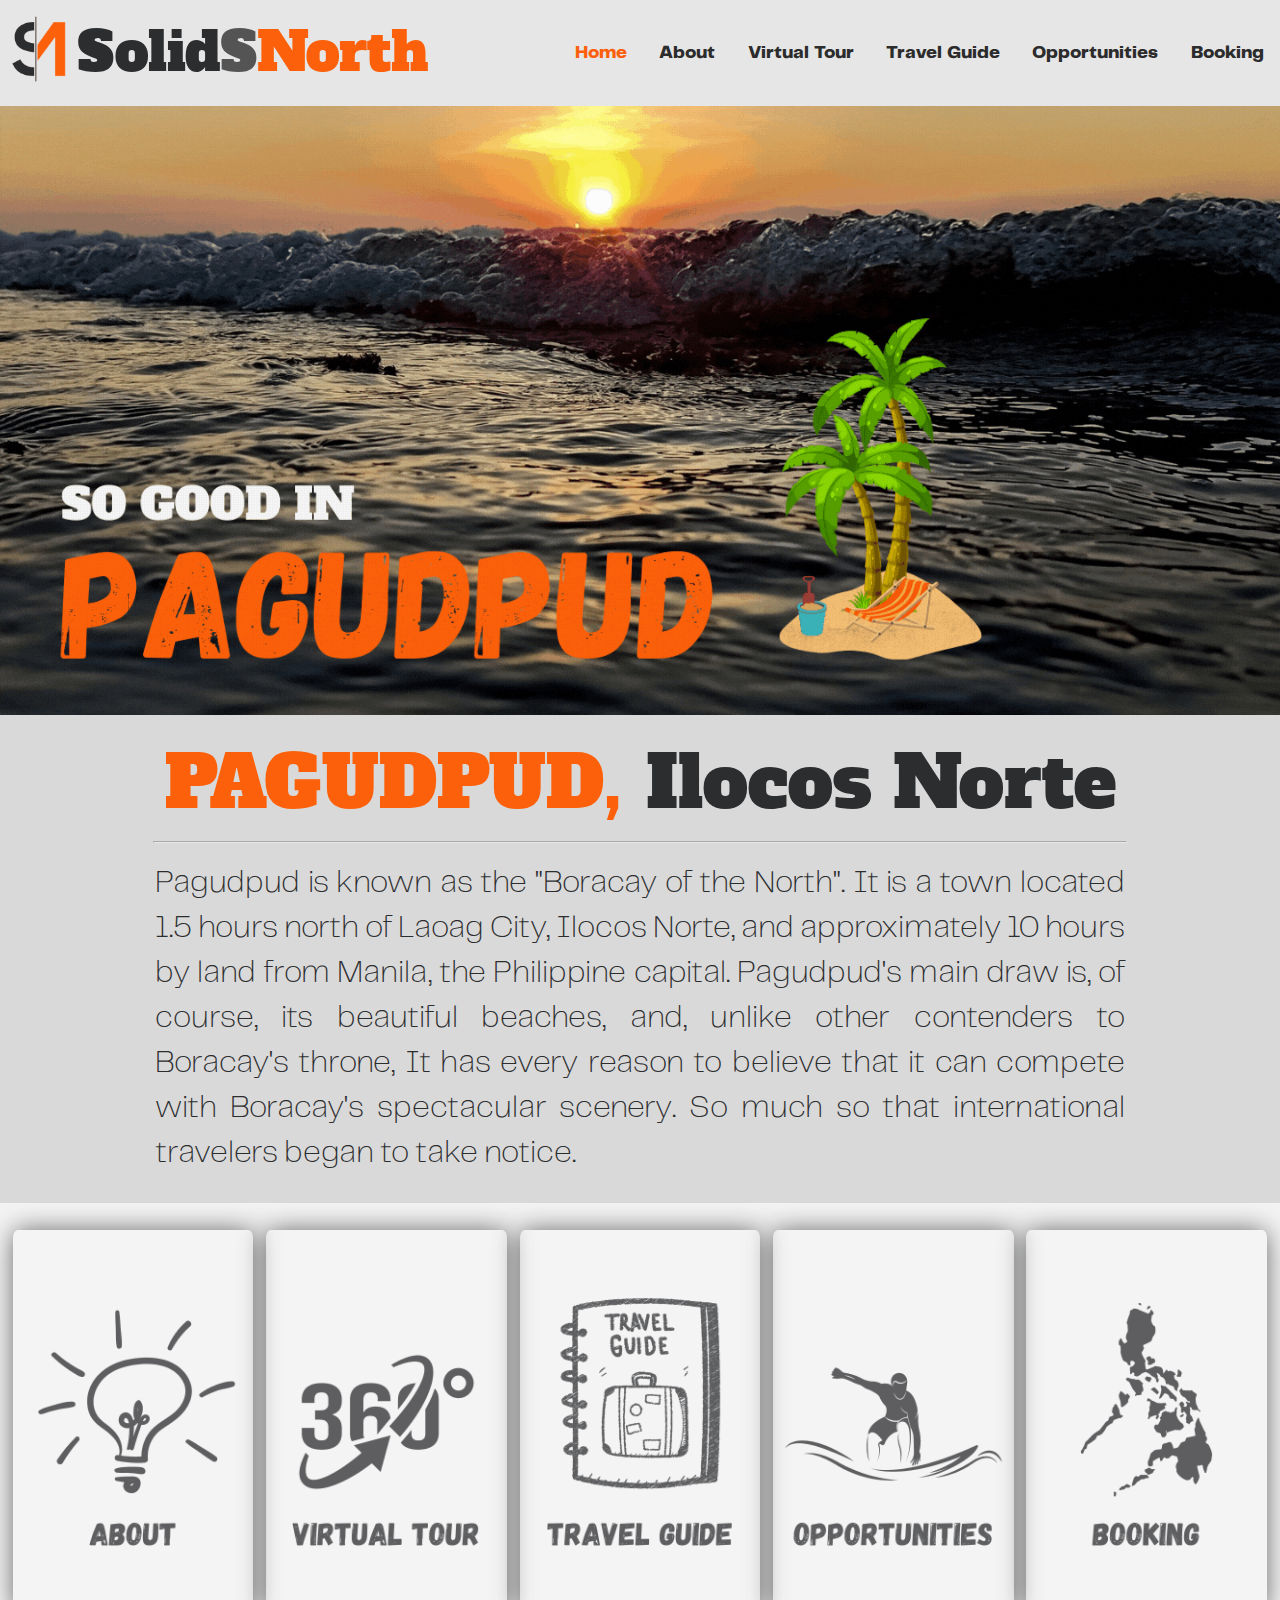
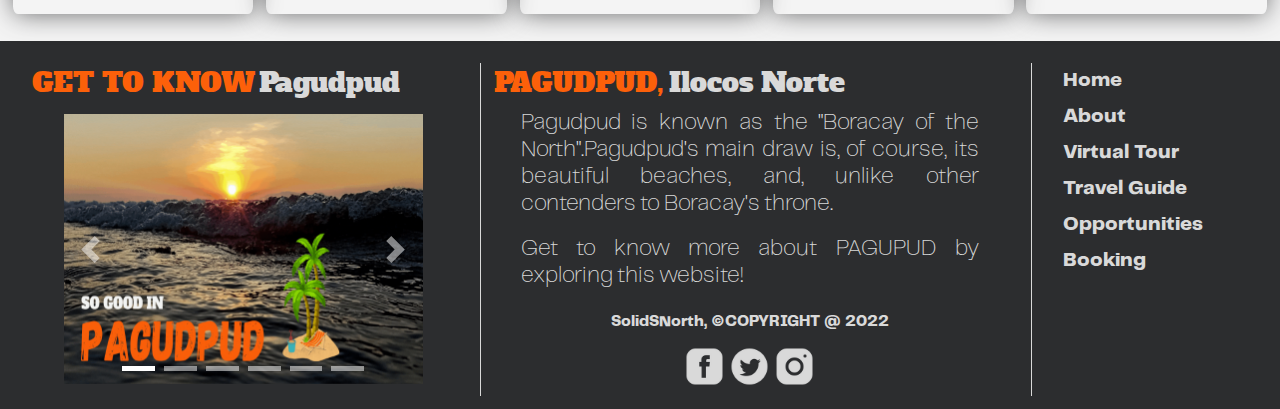
<file: index.html>
<!DOCTYPE html>
<html>
    <head>
        <title>SolidSNorth</title>
        <link rel="icon" href="./icon/SN.png">
        <link rel="stylesheet" href="./css/header.css">
        <link rel="stylesheet" href="./css/home.css"> 
        <link rel="stylesheet" href="./css/footer.css">
        <link rel="stylesheet" href="./css/bootstrap-slider.css">
        <script src="https://code.jquery.com/jquery-3.3.1.slim.min.js" integrity="sha384-q8i/X+965DzO0rT7abK41JStQIAqVgRVzpbzo5smXKp4YfRvH+8abtTE1Pi6jizo" crossorigin="anonymous"></script>
        <script src="https://cdn.jsdelivr.net/npm/popper.js@1.14.7/dist/umd/popper.min.js" integrity="sha384-UO2eT0CpHqdSJQ6hJty5KVphtPhzWj9WO1clHTMGa3JDZwrnQq4sF86dIHNDz0W1" crossorigin="anonymous"></script>
        <script src="https://cdn.jsdelivr.net/npm/bootstrap@4.3.1/dist/js/bootstrap.min.js" integrity="sha384-JjSmVgyd0p3pXB1rRibZUAYoIIy6OrQ6VrjIEaFf/nJGzIxFDsf4x0xIM+B07jRM" crossorigin="anonymous"></script>
        <link rel="stylesheet" href="https://cdnjs.cloudflare.com/ajax/libs/font-awesome/4.7.0/css/font-awesome.min.css">
        <meta name="viewport" content="width=device-width, initial-scale=1">
    </head>

    <body>
        <div class="topnav" id="myTopnav">
            <a href="./index.html" class="title">
                <img src="./icon/SN.png">
                <p1>
                    Solid
                </p1>

                <p2>
                    S
                </p2>

                <p3>
                    North
                </p3>
            </a>

            <div class="navbtns-container">
                <span></span>

                <a href="./index.html" class="navbtns" id="first" style="color:#FC600A;">
                    Home
                </a>

                <a href="./subpages/about.html" class="navbtns" id="second">
                    About
                </a>

                <a href="./subpages/v-tour.html" class="navbtns" id="third">
                    Virtual Tour
                </a>

                <a href="./subpages/travel-guide.html"" class="navbtns" id="fourth">
                    Travel Guide
                </a>
                
                <a href="./subpages/opportunities.html"" class="navbtns" id="fifth">
                    Opportunities
                </a>
                
                <a href="./subpages/book.html" class="navbtns" id="sixth">
                    Booking
                </a>

                <a href="javascript:void(0);" class="icon" onclick="burgerMenu()">
                    <i class="fa fa-bars"></i>
                </a>
            </div>
        </div>

        <div class="main" id="mainImg">
            <img src="./gif/Home.gif">
        </div>

        <script>
            function burgerMenu() {
            var x = document.getElementById("myTopnav");
                if (x.className === "topnav") {
                    x.className += " responsive";
                } else {
                    x.className = "topnav";
                }

                var x = document.getElementById("mainImg");
                if (x.className === "main") {
                    x.className += " responsive";
                } else {
                    x.className = "main";
                }
            }
        </script>

        <div class="one">
            <div class="content">
                <p class="place">
                    <p1>
                        PAGUDPUD,
                    </p1>
        
                    <p2>
                        Ilocos Norte
                    </p2>
                </p>

                <hr class="contentRuler">

                <p class="info-box">
                    Pagudpud is known as the "Boracay of the North". It is a town located 1.5 hours north of Laoag 
                    City, Ilocos Norte, and approximately 10 hours by land from Manila, the Philippine capital. 
                    Pagudpud's main draw is, of course, its beautiful beaches, and, unlike other contenders to 
                    Boracay's throne, It has every reason to believe that it can compete with Boracay's spectacular 
                    scenery. So much so that international travelers began to take notice.
                </p>
            </div>
        </div>

        <div class="two">
            <a href="./subpages/about.html">
                <div class="con-one">
                </div>
            </a>

            <a href="./subpages/v-tour.html">
                <div class="con-two">
                </div>
            </a>

            <a href="./subpages/travel-guide.html">
                <div class="con-three">
                </div>
            </a>

            <a href="./subpages/opportunities.html">
                <div class="con-four">
                </div>
            </a>

            <a href="./subpages/book.html">
                <div class="con-five">
                </div>
            </a>
        </div>

        <div class="footer">
            <div class="footSlider">
                <div class="footSliderTitle">
                    <p1>
                        GET TO KNOW
                    </p1>
        
                    <p2>
                        Pagudpud
                    </p2>
                </div>
                
                <div class="footContainer">
                    <div id="carouselExampleIndicators" class="carousel slide" data-ride="carousel">
                        <div id="carouselExampleIndicators" class="carousel slide" data-ride="carousel">
                            <ol class="carousel-indicators">
                                <li data-target="#carouselExampleIndicators" data-slide-to="0" class="active"></li>
                                <li data-target="#carouselExampleIndicators" data-slide-to="1"></li>
                                <li data-target="#carouselExampleIndicators" data-slide-to="2"></li>
                                <li data-target="#carouselExampleIndicators" data-slide-to="3"></li>
                                <li data-target="#carouselExampleIndicators" data-slide-to="4"></li>
                                <li data-target="#carouselExampleIndicators" data-slide-to="5"></li>
                            </ol>
    
                            <div class="carousel-inner">
                                <div class="carousel-item active">
                                    <a href="./index.html">
                                        <img class="d-block w-100" src="./gif/Home.gif" alt="First slide">
                                    </a>
                                </div>
        
                                <div class="carousel-item">
                                    <a href="./subpages/about.html">
                                        <img class="d-block w-100" src="./gif/Info.gif" alt="Second slide">
                                    </a>
                                </div>
        
                                <div class="carousel-item">
                                    <a href="./subpages/v-tour.html">
                                        <img class="d-block w-100" src="./gif/V-Tour.gif" alt="Third slide">
                                    </a>
                                </div>
        
                                <div class="carousel-item">
                                    <a href="./subpages/travel-guide.html">
                                        <img class="d-block w-100" src="./gif/Travel Guide.gif" alt="Fourth slide">
                                    </a>
                                </div>
        
                                <div class="carousel-item">
                                    <a href="./subpages/opportunities.html">
                                        <img class="d-block w-100" src="./gif/Opportunities.gif" alt="Fifth slide">
                                    </a>
                                </div>
        
                                <div class="carousel-item">
                                    <a href="./subpages/book.html">
                                        <img class="d-block w-100" src="./gif/Booking.gif" alt="Sixth slide">
                                    </a>
                                </div>
                            </div>
    
                            <a class="carousel-control-prev" href="#carouselExampleIndicators" role="button" data-slide="prev">
                                <span class="carousel-control-prev-icon" aria-hidden="true"></span>
    
                                <span class="sr-only">Previous</span>
                            </a>
    
                            <a class="carousel-control-next" href="#carouselExampleIndicators" role="button" data-slide="next">
                                <span class="carousel-control-next-icon" aria-hidden="true"></span>
                                
                                <span class="sr-only">Next</span>
                            </a>
    
                            <script>
                                $('.carousel').carousel({
                                    interval: 3500
                                })
                            </script>
                        </div>
                    </div>
                </div>
            </div>

            <hr class="footerRuler">

            <div class="footInfo">
                <div class="footInfoTitle">
                    <p1>
                        PAGUDPUD,
                    </p1>
        
                    <p2>
                        Ilocos Norte
                    </p2>
                </div>

                <div class="footContent">
                    <p>
                        Pagudpud is known as the "Boracay of the North".Pagudpud's main draw is, of course, 
                        its beautiful beaches, and, unlike other contenders to Boracay's throne.
                    </p>

                    <p>
                        Get to know more about PAGUPUD by exploring this website!
                    </p>

                    <div class="copyright">
                        <p>
                            SolidSNorth,  ©COPYRIGHT @ 2022
                        </p>
                    </div>

                    <div class="footerIcons">
                        <img src="./icon/6.png">
                        <img src="./icon/7.png">
                        <img src="./icon/8.png">
                    </div>
                </div>
            </div>

            <hr class="footerRuler">

            <div class="footNav">
                <a href="./index.html">
                    Home
                </a>

                <a href="./subpages/about.html"">
                    About
                </a>

                <a href="./subpages/v-tour.html"">
                    Virtual Tour
                </a>

                <a href="./subpages/travel-guide.html"">
                    Travel Guide
                </a>

                <a href="./subpages/opportunities.html"">
                    Opportunities
                </a>

                <a href="./subpages/book.html">
                    Booking
                </a>
            </div>
        </div>
    </body>
</html>
</file>
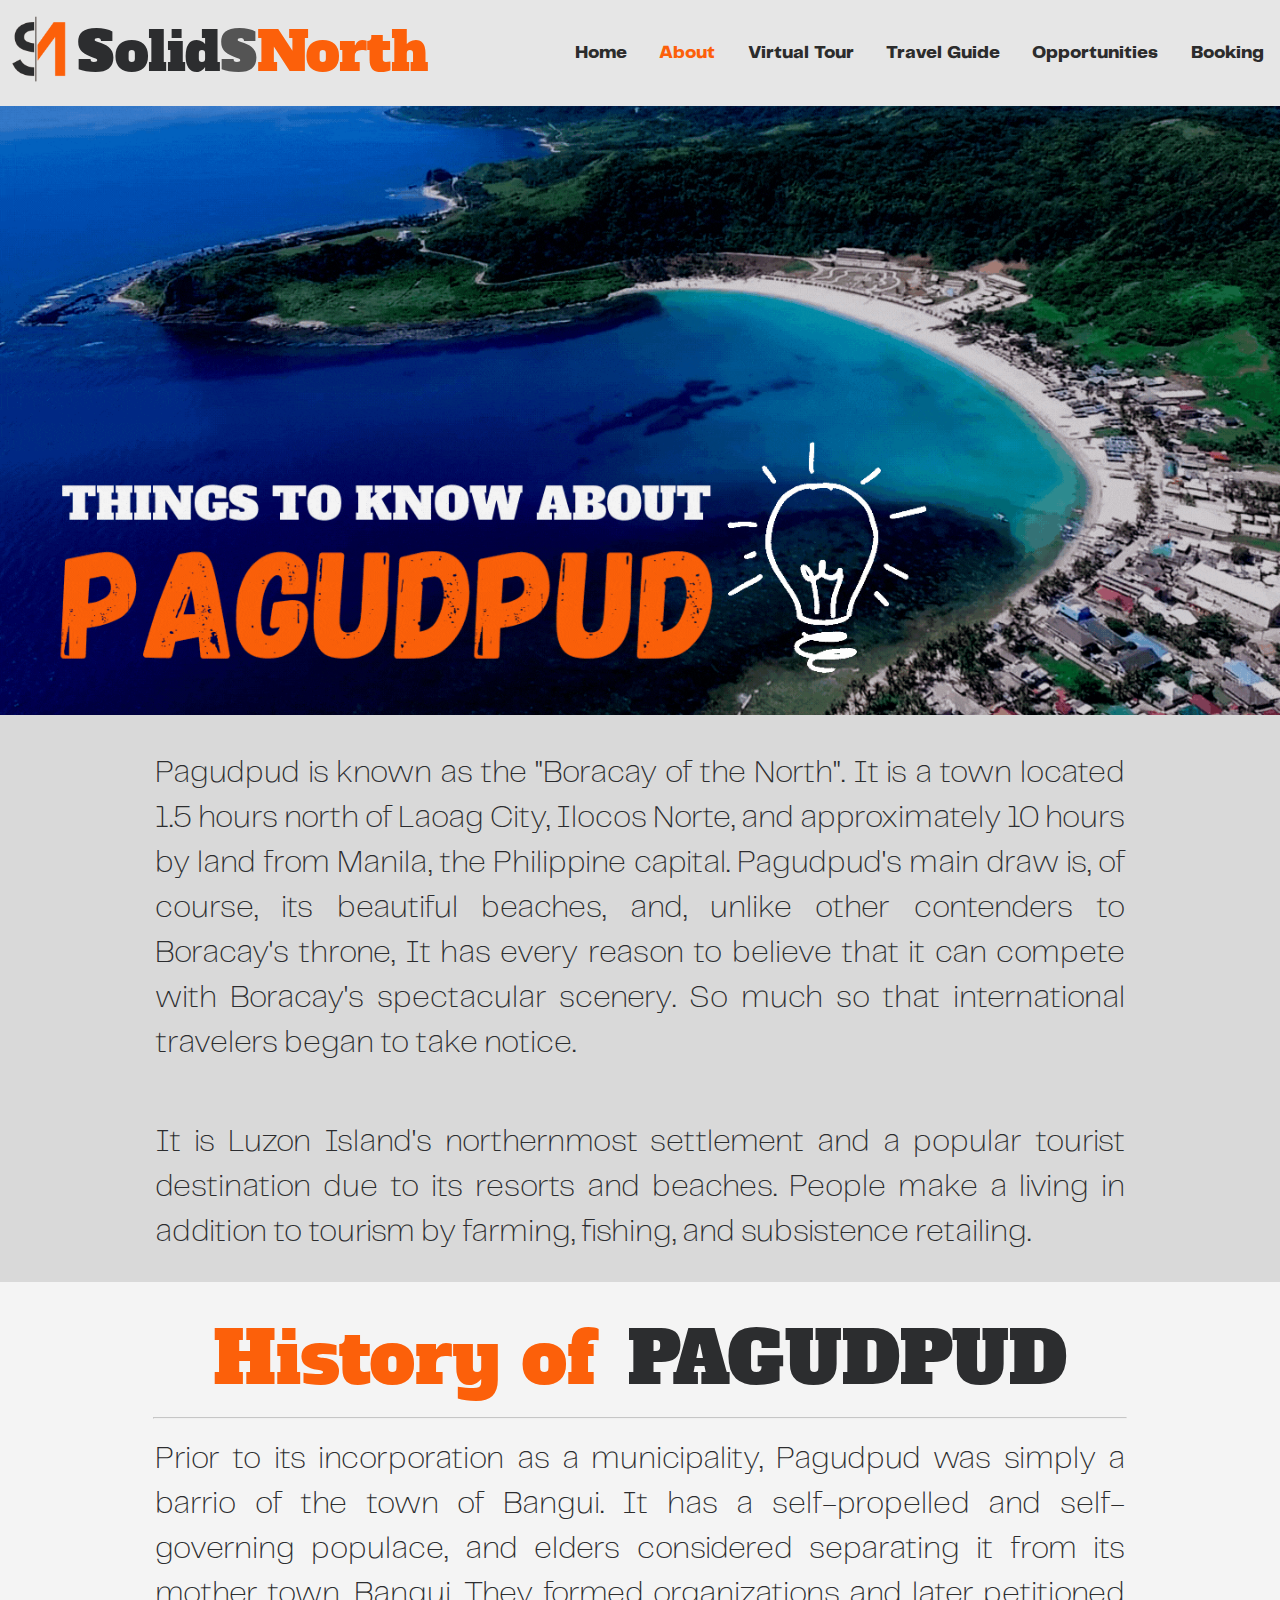
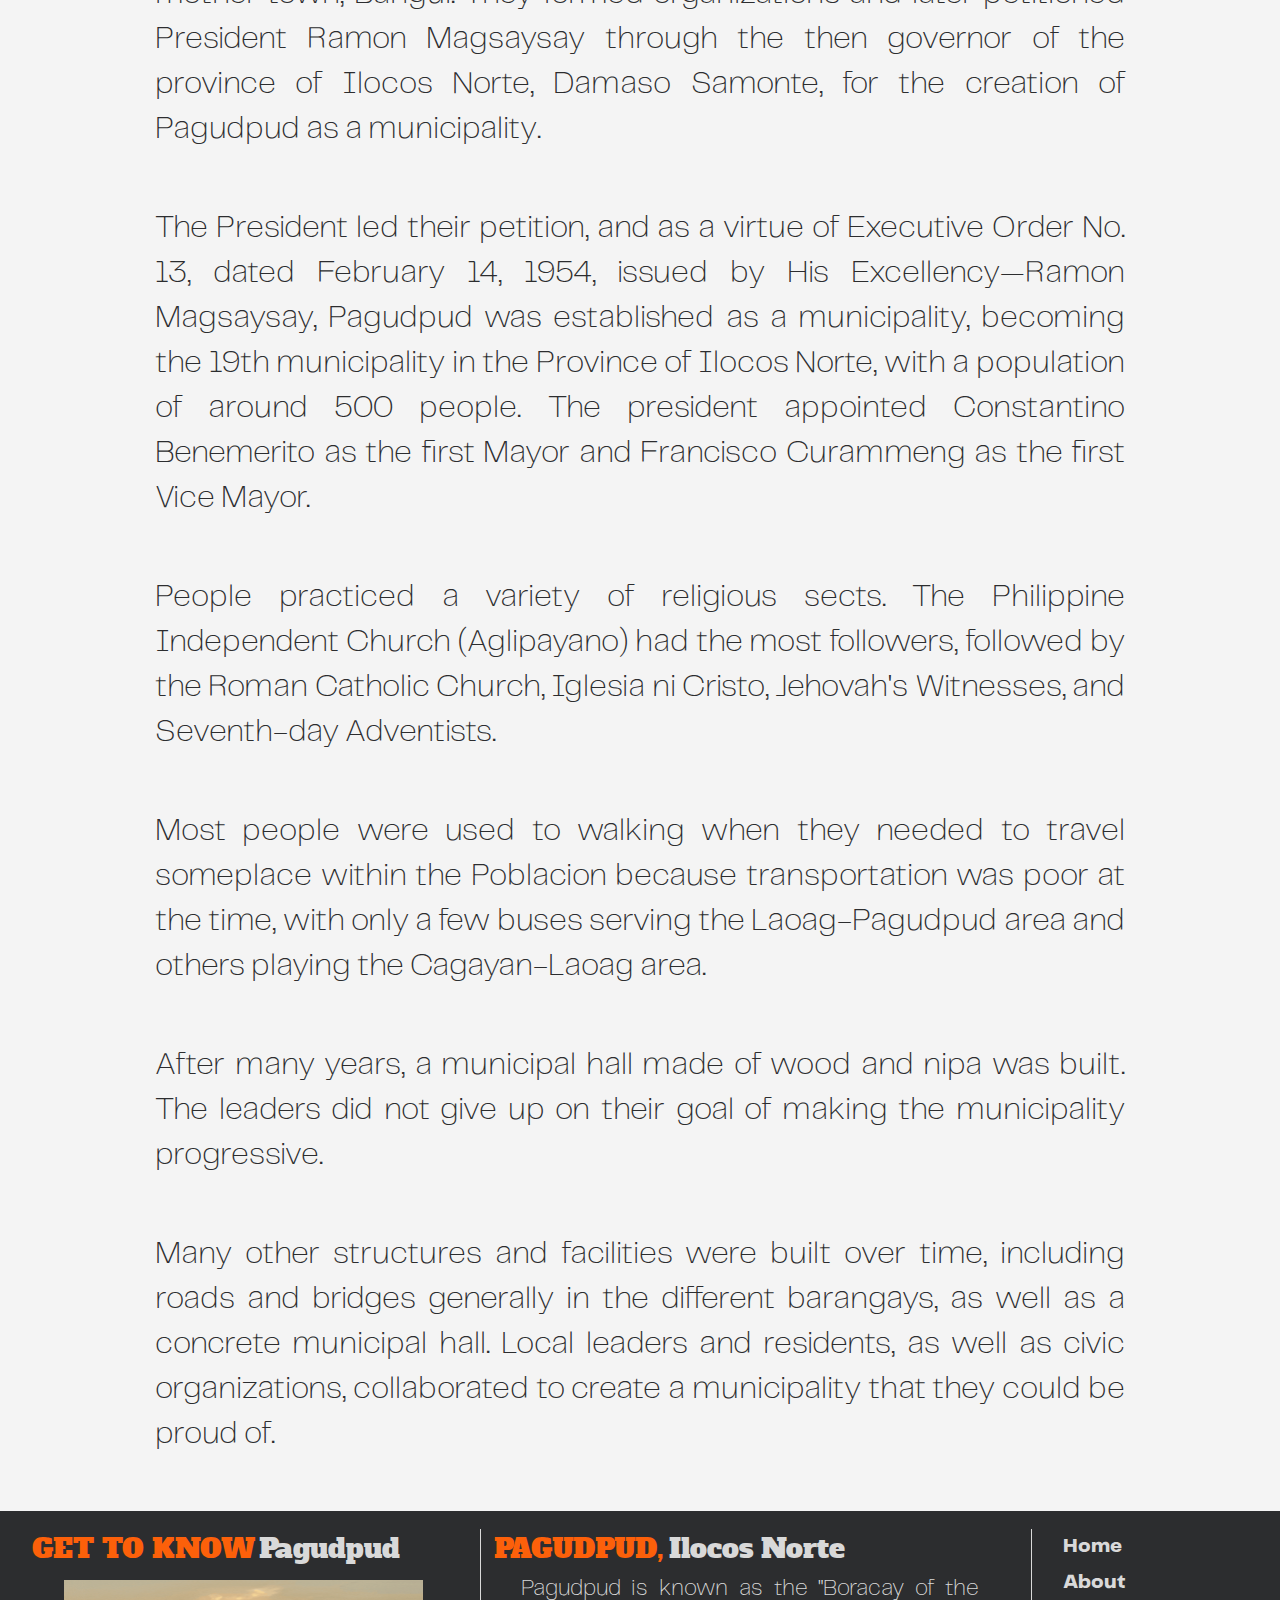
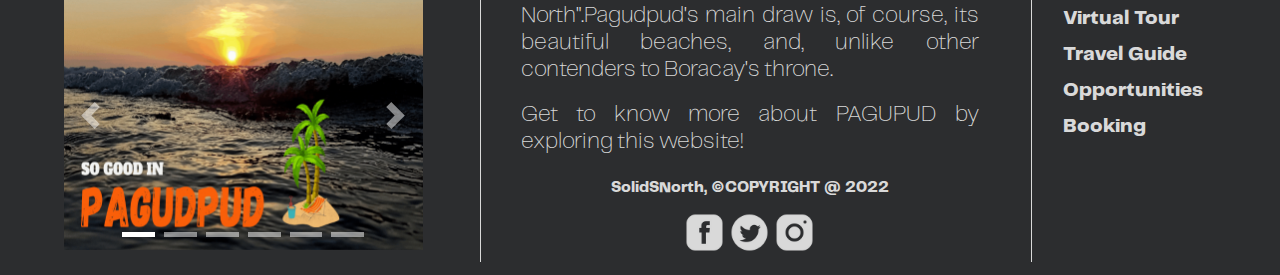
<file: subpages/about.html>
<!DOCTYPE html>
<html>
    <head>
        <title>SolidSNorth</title>
        <link rel="icon" href="../icon/SN.png">
        <link rel="stylesheet" href="../css/header.css">
        <link rel="stylesheet" href="../css/about.css"> 
        <link rel="stylesheet" href="../css/footer.css">
        <link rel="stylesheet" href="../css/bootstrap-slider.css">
        <script src="https://code.jquery.com/jquery-3.3.1.slim.min.js" integrity="sha384-q8i/X+965DzO0rT7abK41JStQIAqVgRVzpbzo5smXKp4YfRvH+8abtTE1Pi6jizo" crossorigin="anonymous"></script>
        <script src="https://cdn.jsdelivr.net/npm/popper.js@1.14.7/dist/umd/popper.min.js" integrity="sha384-UO2eT0CpHqdSJQ6hJty5KVphtPhzWj9WO1clHTMGa3JDZwrnQq4sF86dIHNDz0W1" crossorigin="anonymous"></script>
        <script src="https://cdn.jsdelivr.net/npm/bootstrap@4.3.1/dist/js/bootstrap.min.js" integrity="sha384-JjSmVgyd0p3pXB1rRibZUAYoIIy6OrQ6VrjIEaFf/nJGzIxFDsf4x0xIM+B07jRM" crossorigin="anonymous"></script>
        <link rel="stylesheet" href="https://cdnjs.cloudflare.com/ajax/libs/font-awesome/4.7.0/css/font-awesome.min.css">
        <meta name="viewport" content="width=device-width, initial-scale=1">
    </head>

    <body>
        <div class="topnav" id="myTopnav">
            <a href="../index.html" class="title">
                <img src="../icon/SN.png">
                <p1>
                    Solid
                </p1>

                <p2>
                    S
                </p2>

                <p3>
                    North
                </p3>
            </a>

            <div class="navbtns-container">
                <span></span>

                <a href="../index.html" class="navbtns" id="first">
                    Home
                </a>

                <a href="./about.html" class="navbtns" id="second" style="color:#FC600A;">
                    About
                </a>

                <a href="./v-tour.html" class="navbtns" id="third">
                    Virtual Tour
                </a>

                <a href="./travel-guide.html"" class="navbtns" id="fourth">
                    Travel Guide
                </a>
                
                <a href="./opportunities.html"" class="navbtns" id="fifth">
                    Opportunities
                </a>
                
                <a href="./book.html" class="navbtns" id="sixth">
                    Booking
                </a>

                <a href="javascript:void(0);" class="icon" onclick="burgerMenu()">
                    <i class="fa fa-bars"></i>
                </a>
            </div>
        </div>

        <div class="main" id="mainImg">
            <img src="../gif/Info.gif">
        </div>

        <script>
            function burgerMenu() {
            var x = document.getElementById("myTopnav");
                if (x.className === "topnav") {
                    x.className += " responsive";
                } else {
                    x.className = "topnav";
                }

                var x = document.getElementById("mainImg");
                if (x.className === "main") {
                    x.className += " responsive";
                } else {
                    x.className = "main";
                }
            }
        </script>

        <div class="one">
            <div class="content">
                <p class="info-box">
                    Pagudpud is known as the "Boracay of the North". It is a town located 1.5 hours north of Laoag 
                    City, Ilocos Norte, and approximately 10 hours by land from Manila, the Philippine capital. 
                    Pagudpud's main draw is, of course, its beautiful beaches, and, unlike other contenders to 
                    Boracay's throne, It has every reason to believe that it can compete with Boracay's spectacular 
                    scenery. So much so that international travelers began to take notice.
                </p>

                <br>

                <p class="info-box">
                    It is Luzon Island's northernmost settlement and a popular tourist destination due to its resorts and beaches. 
                    People make a living in addition to tourism by farming, fishing, and subsistence retailing.
                </p>
            </div>
        </div>

        <div class="two">
            <div class="content">
                <p class="place">
                    <p1>
                        History of
                    </p1>
        
                    <p2>
                        PAGUDPUD
                    </p2>
                </p>

                <hr class="contentRuler">

                <p class="info-box">
                    Prior to its incorporation as a municipality, Pagudpud was simply a barrio of the town of 
                    Bangui. It has a self-propelled and self-governing populace, and elders considered separating 
                    it from its mother town, Bangui. They formed organizations and later petitioned President Ramon
                    Magsaysay through the then governor of the province of Ilocos Norte, Damaso Samonte, for the 
                    creation of Pagudpud as a municipality.
                </p>

                <br>

                <p class="info-box">
                    The President led their petition, and as a virtue of Executive Order No. 13, dated February
                    14, 1954, issued by His Excellency—Ramon Magsaysay, Pagudpud was established as a municipality, 
                    becoming the 19th municipality in the Province of Ilocos Norte, with a population of around 500 people. 
                    The president appointed Constantino Benemerito as the first Mayor and Francisco Curammeng as the first 
                    Vice Mayor.
                </p>

                <br>

                <p class="info-box">
                    People practiced a variety of religious sects. The Philippine Independent Church (Aglipayano) 
                    had the most followers, followed by the Roman Catholic Church, Iglesia ni Cristo, Jehovah's Witnesses,
                    and Seventh-day Adventists.
                </p>

                <br>

                <p class="info-box">
                    Most people were used to walking when they needed to travel someplace within the Poblacion because 
                    transportation was poor at the time, with only a few buses serving the Laoag-Pagudpud area and others
                    playing the Cagayan-Laoag area.
                </p>

                <br>

                <p class="info-box">
                    After many years, a municipal hall made of wood and nipa was built. The leaders did not give up on 
                    their goal of making the municipality progressive.
                </p>

                <br>

                <p class="info-box">
                    Many other structures and facilities were built over time, including roads and bridges generally  in the 
                    different barangays, as well as a concrete municipal hall. Local leaders and residents, as well as civic 
                    organizations, collaborated to create a municipality that they could be proud of.
                </p>

                <br>
            </div>
        </div>


        <div class="footer">
            <div class="footSlider">
                <div class="footSliderTitle">
                    <p1>
                        GET TO KNOW
                    </p1>
        
                    <p2>
                        Pagudpud
                    </p2>
                </div>

                <div class="footContainer">
                    <div id="carouselExampleIndicators" class="carousel slide" data-ride="carousel">
                        <div id="carouselExampleIndicators" class="carousel slide" data-ride="carousel">
                            <ol class="carousel-indicators">
                                <li data-target="#carouselExampleIndicators" data-slide-to="0" class="active"></li>
                                <li data-target="#carouselExampleIndicators" data-slide-to="1"></li>
                                <li data-target="#carouselExampleIndicators" data-slide-to="2"></li>
                                <li data-target="#carouselExampleIndicators" data-slide-to="3"></li>
                                <li data-target="#carouselExampleIndicators" data-slide-to="4"></li>
                                <li data-target="#carouselExampleIndicators" data-slide-to="5"></li>
                            </ol>
    
                            <div class="carousel-inner">
                                <div class="carousel-item active">
                                    <a href="../index.html">
                                        <img class="d-block w-100" src="../gif/Home.gif" alt="First slide">
                                    </a>
                                </div>
        
                                <div class="carousel-item">
                                    <a href="./about.html">
                                        <img class="d-block w-100" src="../gif/Info.gif" alt="Second slide">
                                    </a>
                                </div>
        
                                <div class="carousel-item">
                                    <a href="./v-tour.html">
                                        <img class="d-block w-100" src="../gif/V-Tour.gif" alt="Third slide">
                                    </a>
                                </div>
        
                                <div class="carousel-item">
                                    <a href="./travel-guide.html">
                                        <img class="d-block w-100" src="../gif/Travel Guide.gif" alt="Fourth slide">
                                    </a>
                                </div>
        
                                <div class="carousel-item">
                                    <a href="./opportunities.html">
                                        <img class="d-block w-100" src="../gif/Opportunities.gif" alt="Fifth slide">
                                    </a>
                                </div>
        
                                <div class="carousel-item">
                                    <a href="./book.html">
                                        <img class="d-block w-100" src="../gif/Booking.gif" alt="Sixth slide">
                                    </a>
                                </div>
                            </div>
    
                            <a class="carousel-control-prev" href="#carouselExampleIndicators" role="button" data-slide="prev">
                                <span class="carousel-control-prev-icon" aria-hidden="true"></span>
                                <span class="sr-only">Previous</span>
                            </a>
    
                            <a class="carousel-control-next" href="#carouselExampleIndicators" role="button" data-slide="next">
                                <span class="carousel-control-next-icon" aria-hidden="true"></span>
                                <span class="sr-only">Next</span>
                            </a>
    
                            <script>
                                $('.carousel').carousel({
                                    interval: 3500
                                })
                            </script>
                        </div>
                    </div>
                </div>
            </div>

            <hr class="footerRuler">

            <div class="footInfo">
                <div class="footInfoTitle">
                    <p1>
                        PAGUDPUD,
                    </p1>
        
                    <p2>
                        Ilocos Norte
                    </p2>
                </div>

                <div class="footContent">
                    <p>
                        Pagudpud is known as the "Boracay of the North".Pagudpud's main draw is, of course, 
                        its beautiful beaches, and, unlike other contenders to Boracay's throne.
                    </p>

                    <p>
                        Get to know more about PAGUPUD by exploring this website!
                    </p>

                    <div class="copyright">
                        <p>
                            SolidSNorth,  ©COPYRIGHT @ 2022
                        </p>
                    </div>

                    <div class="footerIcons">
                        <img src="../icon/6.png">
                        <img src="../icon/7.png">
                        <img src="../icon/8.png">
                    </div>
                </div>
            </div>

            <hr class="footerRuler">

            <div class="footNav">
                <a href="../index.html">
                    Home
                </a>

                <a href="./about.html"">
                    About
                </a>

                <a href="./v-tour.html"">
                    Virtual Tour
                </a>

                <a href="./travel-guide.html"">
                    Travel Guide
                </a>

                <a href="./opportunities.html"">
                    Opportunities
                </a>

                <a href="./book.html">
                    Booking
                </a>
            </div>
        </div>
    </body>
</html>
</file>
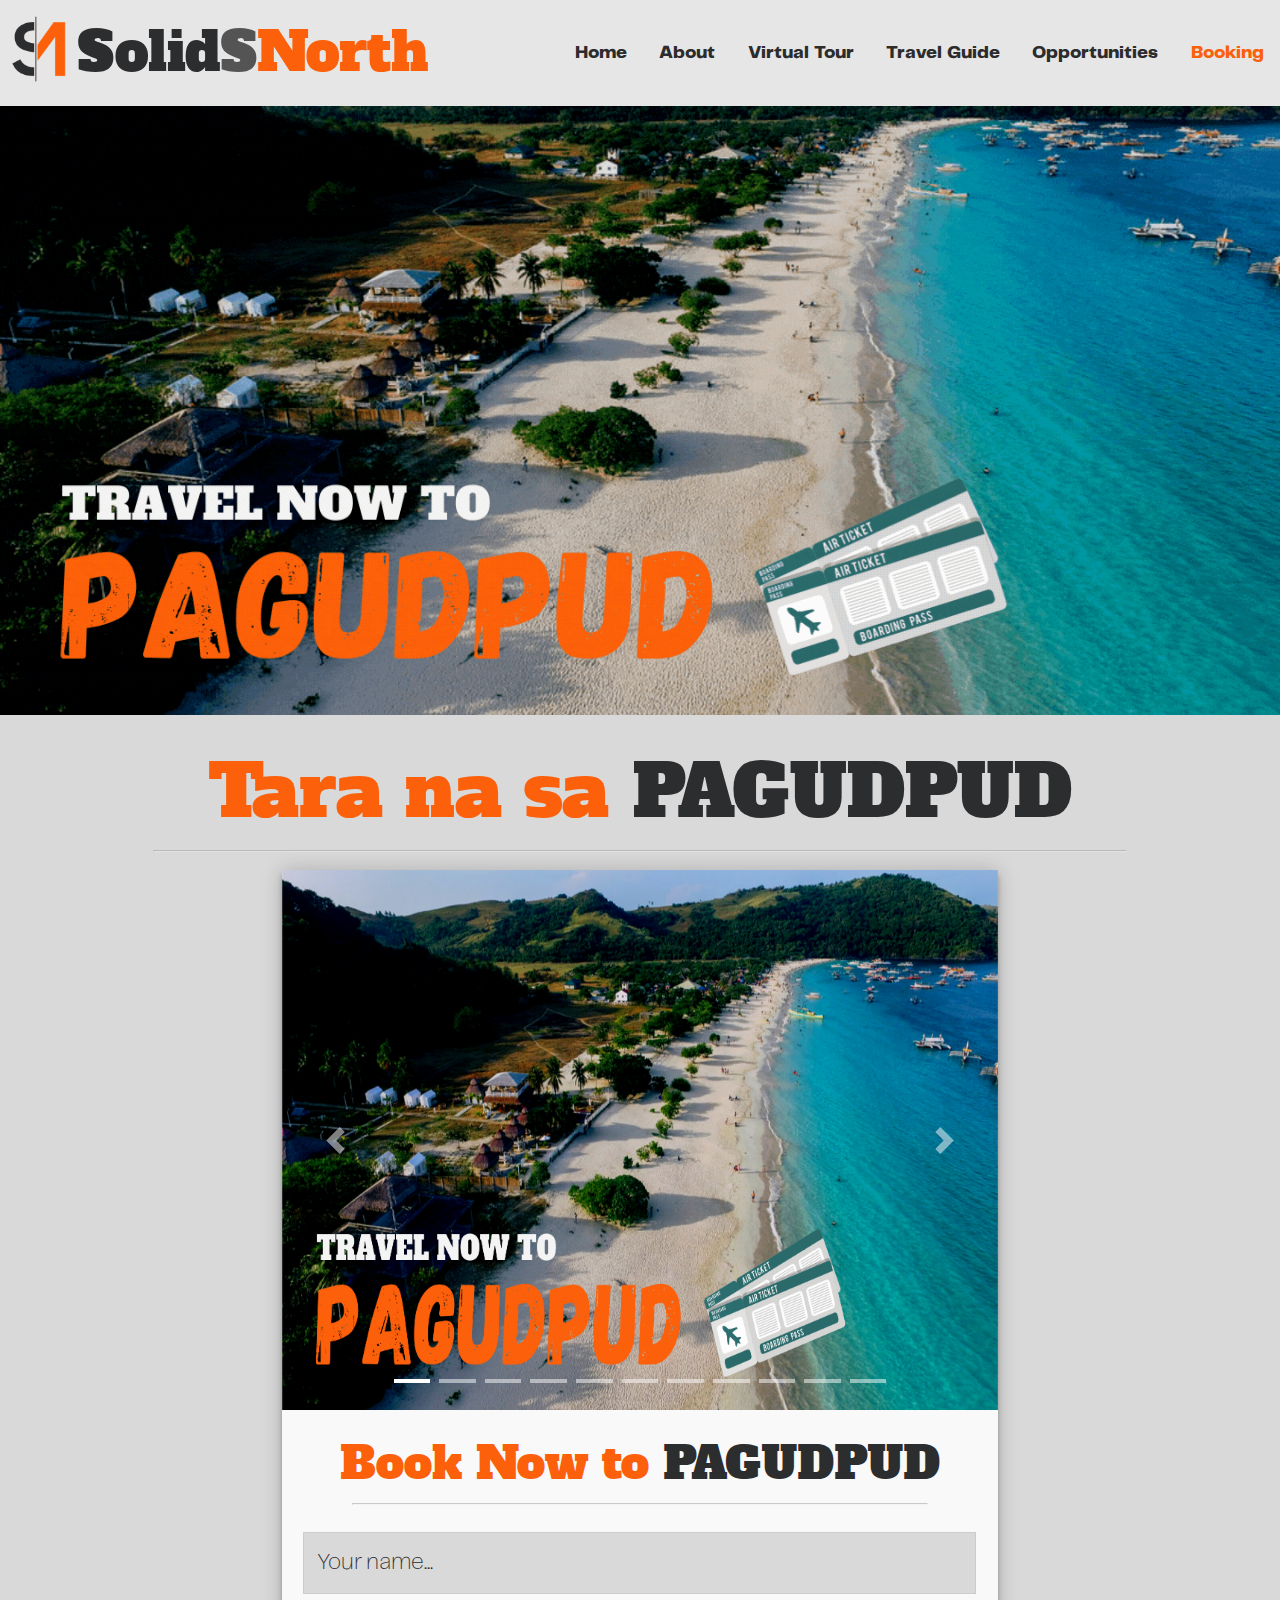
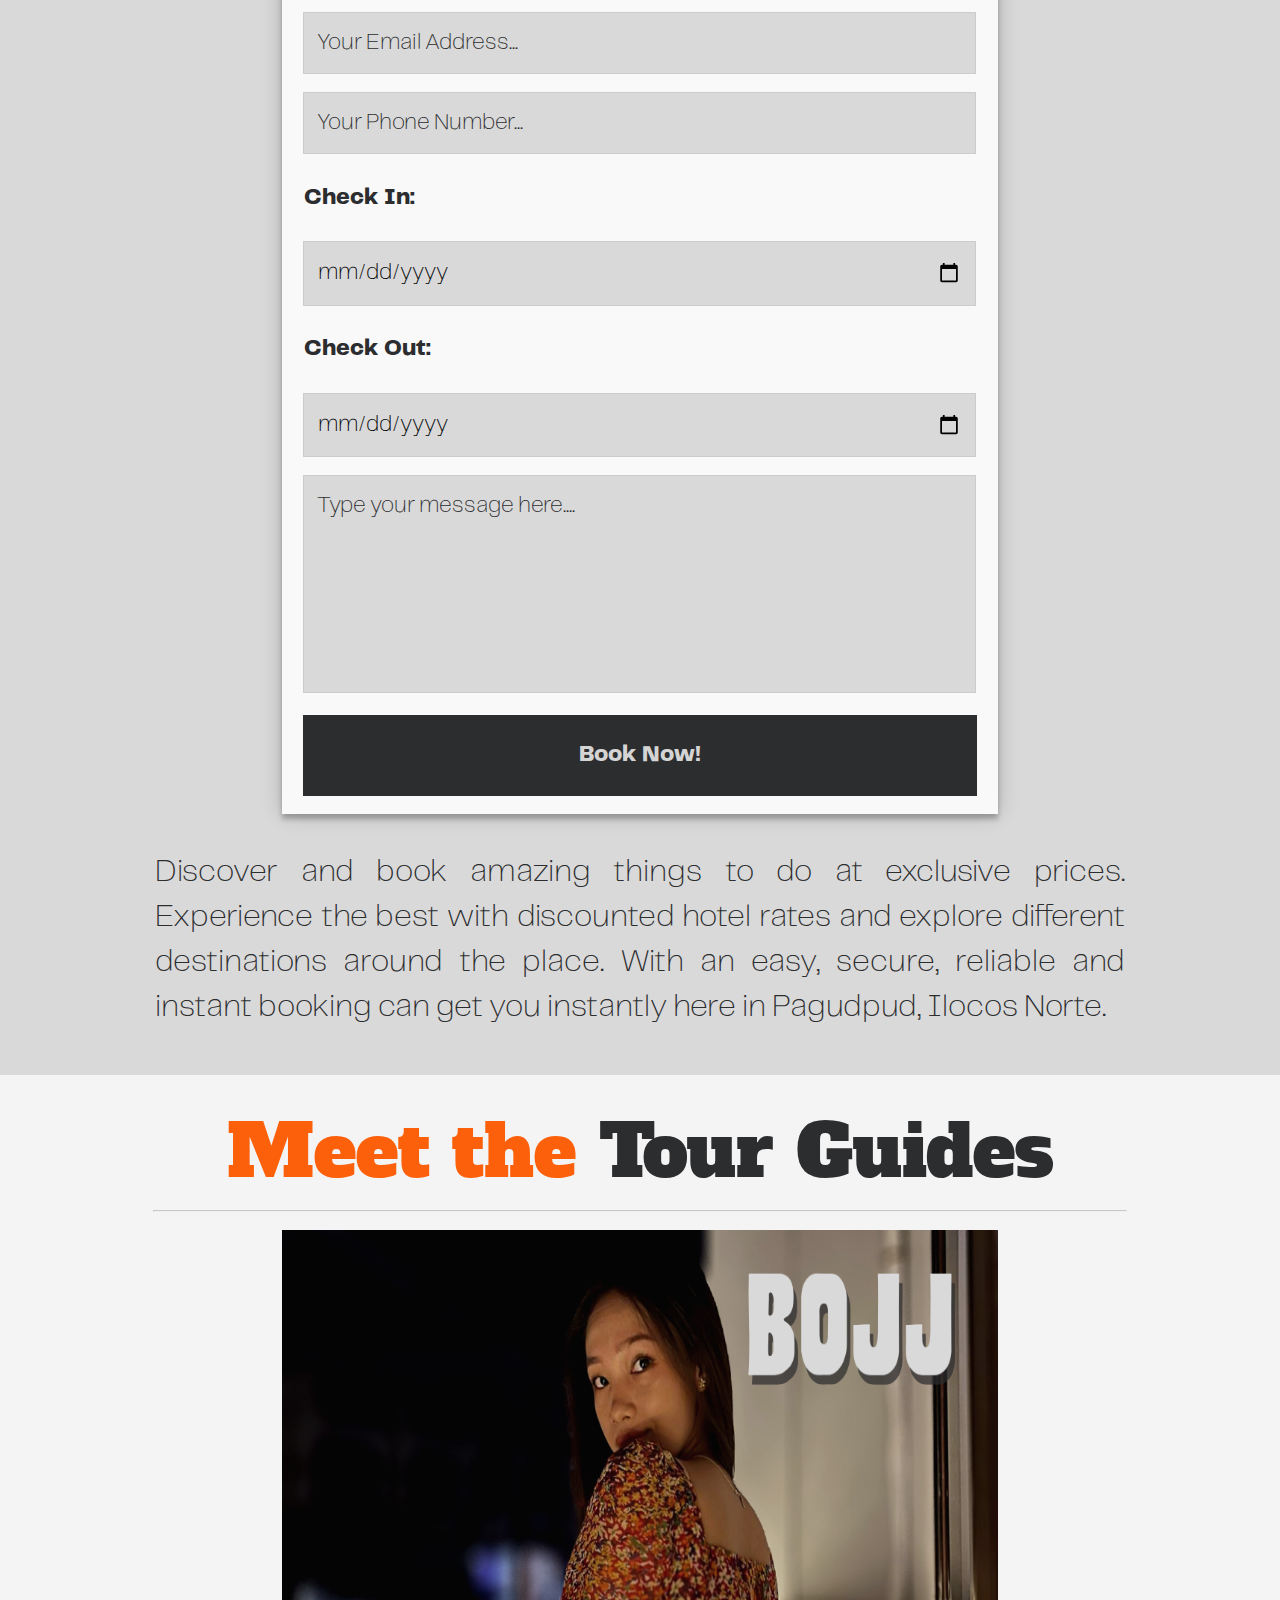
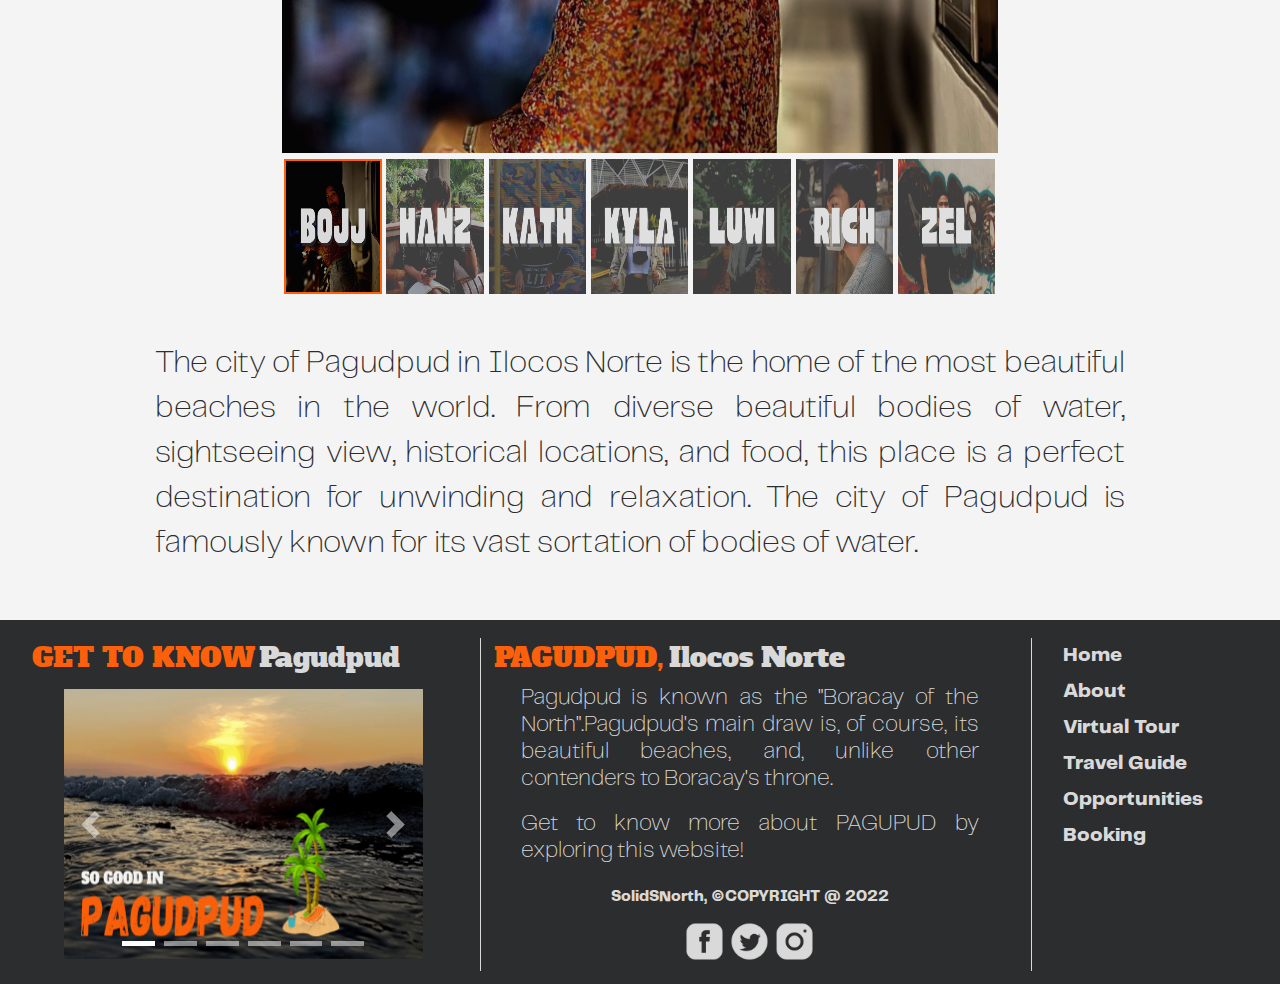
<file: subpages/book.html>
<!DOCTYPE html>
<html>
    <head>
        <title>SolidSNorth</title>
        <link rel="icon" href="../icon/SN.png">
        <link rel="stylesheet" href="../css/header.css">
        <link rel="stylesheet" href="../css/footer.css">
        <link rel="stylesheet" href="../css/booking.css">
        <link rel="stylesheet" href="../css/radio-slider.css">
        <link rel="stylesheet" href="../css/form.css">
        <link rel="stylesheet" href="../css/bootstrap-slider.css"> 
        <script src="https://code.jquery.com/jquery-3.3.1.slim.min.js" integrity="sha384-q8i/X+965DzO0rT7abK41JStQIAqVgRVzpbzo5smXKp4YfRvH+8abtTE1Pi6jizo" crossorigin="anonymous"></script>
        <script src="https://cdn.jsdelivr.net/npm/popper.js@1.14.7/dist/umd/popper.min.js" integrity="sha384-UO2eT0CpHqdSJQ6hJty5KVphtPhzWj9WO1clHTMGa3JDZwrnQq4sF86dIHNDz0W1" crossorigin="anonymous"></script>
        <script src="https://cdn.jsdelivr.net/npm/bootstrap@4.3.1/dist/js/bootstrap.min.js" integrity="sha384-JjSmVgyd0p3pXB1rRibZUAYoIIy6OrQ6VrjIEaFf/nJGzIxFDsf4x0xIM+B07jRM" crossorigin="anonymous"></script>
        <link rel="stylesheet" href="https://cdnjs.cloudflare.com/ajax/libs/font-awesome/4.7.0/css/font-awesome.min.css">
        <meta name="viewport" content="width=device-width, initial-scale=1">
    </head>

    <body>
        <div class="topnav" id="myTopnav">
            <a href="../index.html" class="title">
                <img src="../icon/SN.png">
                <p1>
                    Solid
                </p1>

                <p2>
                    S
                </p2>

                <p3>
                    North
                </p3>
            </a>

            <div class="navbtns-container">
                <span></span>

                <a href="../index.html" class="navbtns" id="first">
                    Home
                </a>

                <a href="./about.html" class="navbtns" id="second">
                    About
                </a>

                <a href="./v-tour.html" class="navbtns" id="third">
                    Virtual Tour
                </a>

                <a href="./travel-guide.html"" class="navbtns" id="fourth">
                    Travel Guide
                </a>
                
                <a href="./opportunities.html"" class="navbtns" id="fifth">
                    Opportunities
                </a>
                
                <a href="./book.html" class="navbtns" id="sixth" style="color:#FC600A;">
                    Booking
                </a>

                <a href="javascript:void(0);" class="icon" onclick="burgerMenu()">
                    <i class="fa fa-bars"></i>
                </a>
            </div>
        </div>

        <div class="main" id="mainImg">
            <img src="../gif/Booking.gif">
        </div>

        <script>
            function burgerMenu() {
            var x = document.getElementById("myTopnav");
                if (x.className === "topnav") {
                    x.className += " responsive";
                } else {
                    x.className = "topnav";
                }

                var x = document.getElementById("mainImg");
                if (x.className === "main") {
                    x.className += " responsive";
                } else {
                    x.className = "main";
                }
            }
        </script>

        <div class="one">
            <div class="content">
                <p class="place">
                    <p1>
                        Tara na sa
                    </p1>

                    <p2>
                        PAGUDPUD
                    </p2>
                </p>

                <hr class="contentRuler">

                <div class="forms">
                    <div class="containerSlider">
                        <div id="carouselExampleIndicators1" class="carousel slide" data-ride="carousel">
                            <div id="carouselExampleIndicators1" class="carousel slide" data-ride="carousel">
                                <ol class="carousel-indicators">
                                    <li data-target="#carouselExampleIndicators1" data-slide-to="0" class="active"></li>
                                    <li data-target="#carouselExampleIndicators1" data-slide-to="1"></li>
                                    <li data-target="#carouselExampleIndicators1" data-slide-to="2"></li>
                                    <li data-target="#carouselExampleIndicators1" data-slide-to="3"></li>
                                    <li data-target="#carouselExampleIndicators1" data-slide-to="4"></li>
                                    <li data-target="#carouselExampleIndicators1" data-slide-to="5"></li>
                                    <li data-target="#carouselExampleIndicators1" data-slide-to="6"></li>
                                    <li data-target="#carouselExampleIndicators1" data-slide-to="7"></li>
                                    <li data-target="#carouselExampleIndicators1" data-slide-to="8"></li>
                                    <li data-target="#carouselExampleIndicators1" data-slide-to="9"></li>
                                    <li data-target="#carouselExampleIndicators1" data-slide-to="10"></li>
                                </ol>

                                <div class="carousel-inner">
                                    <div class="carousel-item active">
                                        <img class="d-block w-100" src="../ads/1.png" alt="First slide">
                                    </div>
            
                                    <div class="carousel-item">
                                        <img class="d-block w-100" src="../ads/2.png" alt="Second slide">
                                    </div>
            
                                    <div class="carousel-item">
                                        <img class="d-block w-100" src="../ads/3.png" alt="Third slide">
                                    </div>
            
                                    <div class="carousel-item">
                                        <img class="d-block w-100" src="../ads/4.png" alt="Fourth slide">
                                    </div>

                                    <div class="carousel-item">
                                        <img class="d-block w-100" src="../ads/5.png" alt="Fifth slide">
                                    </div>
                                    
                                    <div class="carousel-item">
                                        <img class="d-block w-100" src="../ads/6.png" alt="Fifth slide">
                                    </div>

                                    <div class="carousel-item">
                                        <img class="d-block w-100" src="../ads/7.png" alt="Fifth slide">
                                    </div>

                                    <div class="carousel-item">
                                        <img class="d-block w-100" src="../ads/8.png" alt="Fifth slide">
                                    </div>

                                    <div class="carousel-item">
                                        <img class="d-block w-100" src="../ads/9.png" alt="Fifth slide">
                                    </div>

                                    <div class="carousel-item">
                                        <img class="d-block w-100" src="../ads/10.png" alt="Fifth slide">
                                    </div>

                                    <div class="carousel-item">
                                        <img class="d-block w-100" src="../ads/11.png" alt="Fifth slide">
                                    </div>
                                </div>

                                <a class="carousel-control-prev" href="#carouselExampleIndicators1" role="button" data-slide="prev">
                                    <span class="carousel-control-prev-icon" aria-hidden="true"></span>
                                    <span class="sr-only">Previous</span>
                                </a>

                                <a class="carousel-control-next" href="#carouselExampleIndicators1" role="button" data-slide="next">
                                    <span class="carousel-control-next-icon" aria-hidden="true"></span>
                                    <span class="sr-only">Next</span>
                                </a>

                                <script>
                                    $('.carousel').carousel({
                                        interval: 5000
                                    })
                                </script>
                            </div>
                        </div>
                    </div>

                    <p class="formPlace">
                        <p1>
                            Book Now to
                        </p1>
            
                        <p2>
                            PAGUDPUD
                        </p2>
                    </p>

                    <hr class="formRuler">
                    
                    <div class="container">
                        <form id="contact" action="" method="post">
                            <fieldset>
                                <input placeholder="Your name..." type="text" tabindex="1" required>
                            </fieldset>
                        
                            <fieldset>
                                <input placeholder="Your Email Address..." type="email" tabindex="4" required>
                            </fieldset>
                        
                            <fieldset>
                                <input placeholder="Your Phone Number..." type="tel" tabindex="5" required>
                            </fieldset>

                            <p class="formTitle">
                                Check In:
                            </p>

                            <fieldset>
                                <input placeholder="Check-In..." type="date" tableindex="2" required>
                            </fieldset>
                            
                            <p class="formTitle">
                                Check Out:
                            </p>

                            <fieldset>
                                <input placeholder="Check-In..." type="date" tableindex="3" required>
                            </fieldset>

                            <fieldset>
                                <textarea placeholder="Type your message here...." tabindex="6" required></textarea>
                            </fieldset>
                            
                            <fieldset>
                                <button name="submit" type="submit" id="contact-submit" data-submit="...Sending">Book Now!</button>
                            </fieldset>
                        </form>
                    </div>
                </div>

                <p class="info-box">
                    Discover and book amazing things to do at exclusive prices. Experience the best with 
                    discounted hotel rates and explore different destinations around the place. With an easy, 
                    secure, reliable and instant booking can get you instantly here in Pagudpud, Ilocos Norte.
                </p>
            
                <br>    
            </div>
        </div>

        <div class="two">
            <div class="content">
                <p class="place">
                    <p1>
                        Meet the 
                    </p1>

                    <p2>
                        Tour Guides
                    </p2>
                </p>

                <hr class="contentRuler">

                <div class="gallery">
                    <div class='slider'>
                        <input checked='' class='slide1' name='thumbnail' type='radio'>

                        <input class='slide2' name='thumbnail' type='radio'>

                        <input class='slide3' name='thumbnail' type='radio'>

                        <input class='slide4' name='thumbnail' type='radio'>

                        <input class='slide5' name='thumbnail' type='radio'>

                        <input class='slide6' name='thumbnail' type='radio'>

                        <input class='slide7' name='thumbnail' type='radio'>

                        <div class='images'>
                        </div>
                    </div>
                </div>
                
                <p class="info-box">
                    The city of Pagudpud in Ilocos Norte is the home of the most beautiful beaches in the world. 
                    From diverse beautiful bodies of water, sightseeing view, historical locations, and food, this 
                    place is a perfect destination for unwinding and relaxation. The city of Pagudpud is famously 
                    known for its vast sortation of bodies of water. 
                </p>

                <br>
            </div>
        </div>


        <div class="footer">
            <div class="footSlider">
                <div class="footSliderTitle">
                    <p1>
                        GET TO KNOW
                    </p1>
        
                    <p2>
                        Pagudpud
                    </p2>
                </div>

                <div class="footContainer">
                    <div id="carouselExampleIndicators" class="carousel slide" data-ride="carousel">
                        <div id="carouselExampleIndicators" class="carousel slide" data-ride="carousel">
                            <ol class="carousel-indicators">
                                <li data-target="#carouselExampleIndicators" data-slide-to="0" class="active"></li>
                                <li data-target="#carouselExampleIndicators" data-slide-to="1"></li>
                                <li data-target="#carouselExampleIndicators" data-slide-to="2"></li>
                                <li data-target="#carouselExampleIndicators" data-slide-to="3"></li>
                                <li data-target="#carouselExampleIndicators" data-slide-to="4"></li>
                                <li data-target="#carouselExampleIndicators" data-slide-to="5"></li>
                            </ol>
    
                            <div class="carousel-inner">
                                <div class="carousel-item active">
                                    <a href="../index.html">
                                        <img class="d-block w-100" src="../gif/Home.gif" alt="First slide">
                                    </a>
                                </div>
        
                                <div class="carousel-item">
                                    <a href="./about.html">
                                        <img class="d-block w-100" src="../gif/Info.gif" alt="Second slide">
                                    </a>
                                </div>
        
                                <div class="carousel-item">
                                    <a href="./v-tour.html">
                                        <img class="d-block w-100" src="../gif/V-Tour.gif" alt="Third slide">
                                    </a>
                                </div>
        
                                <div class="carousel-item">
                                    <a href="./travel-guide.html">
                                        <img class="d-block w-100" src="../gif/Travel Guide.gif" alt="Fourth slide">
                                    </a>
                                </div>
        
                                <div class="carousel-item">
                                    <a href="./opportunities.html">
                                        <img class="d-block w-100" src="../gif/Opportunities.gif" alt="Fifth slide">
                                    </a>
                                </div>
        
                                <div class="carousel-item">
                                    <a href="./book.html">
                                        <img class="d-block w-100" src="../gif/Booking.gif" alt="Sixth slide">
                                    </a>
                                </div>
                            </div>
    
                            <a class="carousel-control-prev" href="#carouselExampleIndicators" role="button" data-slide="prev">
                                <span class="carousel-control-prev-icon" aria-hidden="true"></span>
                                <span class="sr-only">Previous</span>
                            </a>
    
                            <a class="carousel-control-next" href="#carouselExampleIndicators" role="button" data-slide="next">
                                <span class="carousel-control-next-icon" aria-hidden="true"></span>
                                <span class="sr-only">Next</span>
                            </a>
    
                            <script>
                                $('.carousel').carousel({
                                    interval: 3500
                                })
                            </script>
                        </div>
                    </div>
                </div>
            </div>

            <hr class="footerRuler">

            <div class="footInfo">
                <div class="footInfoTitle">
                    <p1>
                        PAGUDPUD,
                    </p1>
        
                    <p2>
                        Ilocos Norte
                    </p2>
                </div>

                <div class="footContent">
                    <p>
                        Pagudpud is known as the "Boracay of the North".Pagudpud's main draw is, of course, 
                        its beautiful beaches, and, unlike other contenders to Boracay's throne.
                    </p>

                    <p>
                        Get to know more about PAGUPUD by exploring this website!
                    </p>

                    <div class="copyright">
                        <p>
                            SolidSNorth,  ©COPYRIGHT @ 2022
                        </p>
                    </div>

                    <div class="footerIcons">
                        <img src="../icon/6.png">
                        <img src="../icon/7.png">
                        <img src="../icon/8.png">
                    </div>
                </div>
            </div>

            <hr class="footerRuler">

            <div class="footNav">
                <a href="../index.html">
                    Home
                </a>

                <a href="./about.html"">
                    About
                </a>

                <a href="./v-tour.html"">
                    Virtual Tour
                </a>

                <a href="./travel-guide.html"">
                    Travel Guide
                </a>

                <a href="./opportunities.html"">
                    Opportunities
                </a>

                <a href="./book.html">
                    Booking
                </a>
            </div>
        </div>
    </body>
</html>
</file>
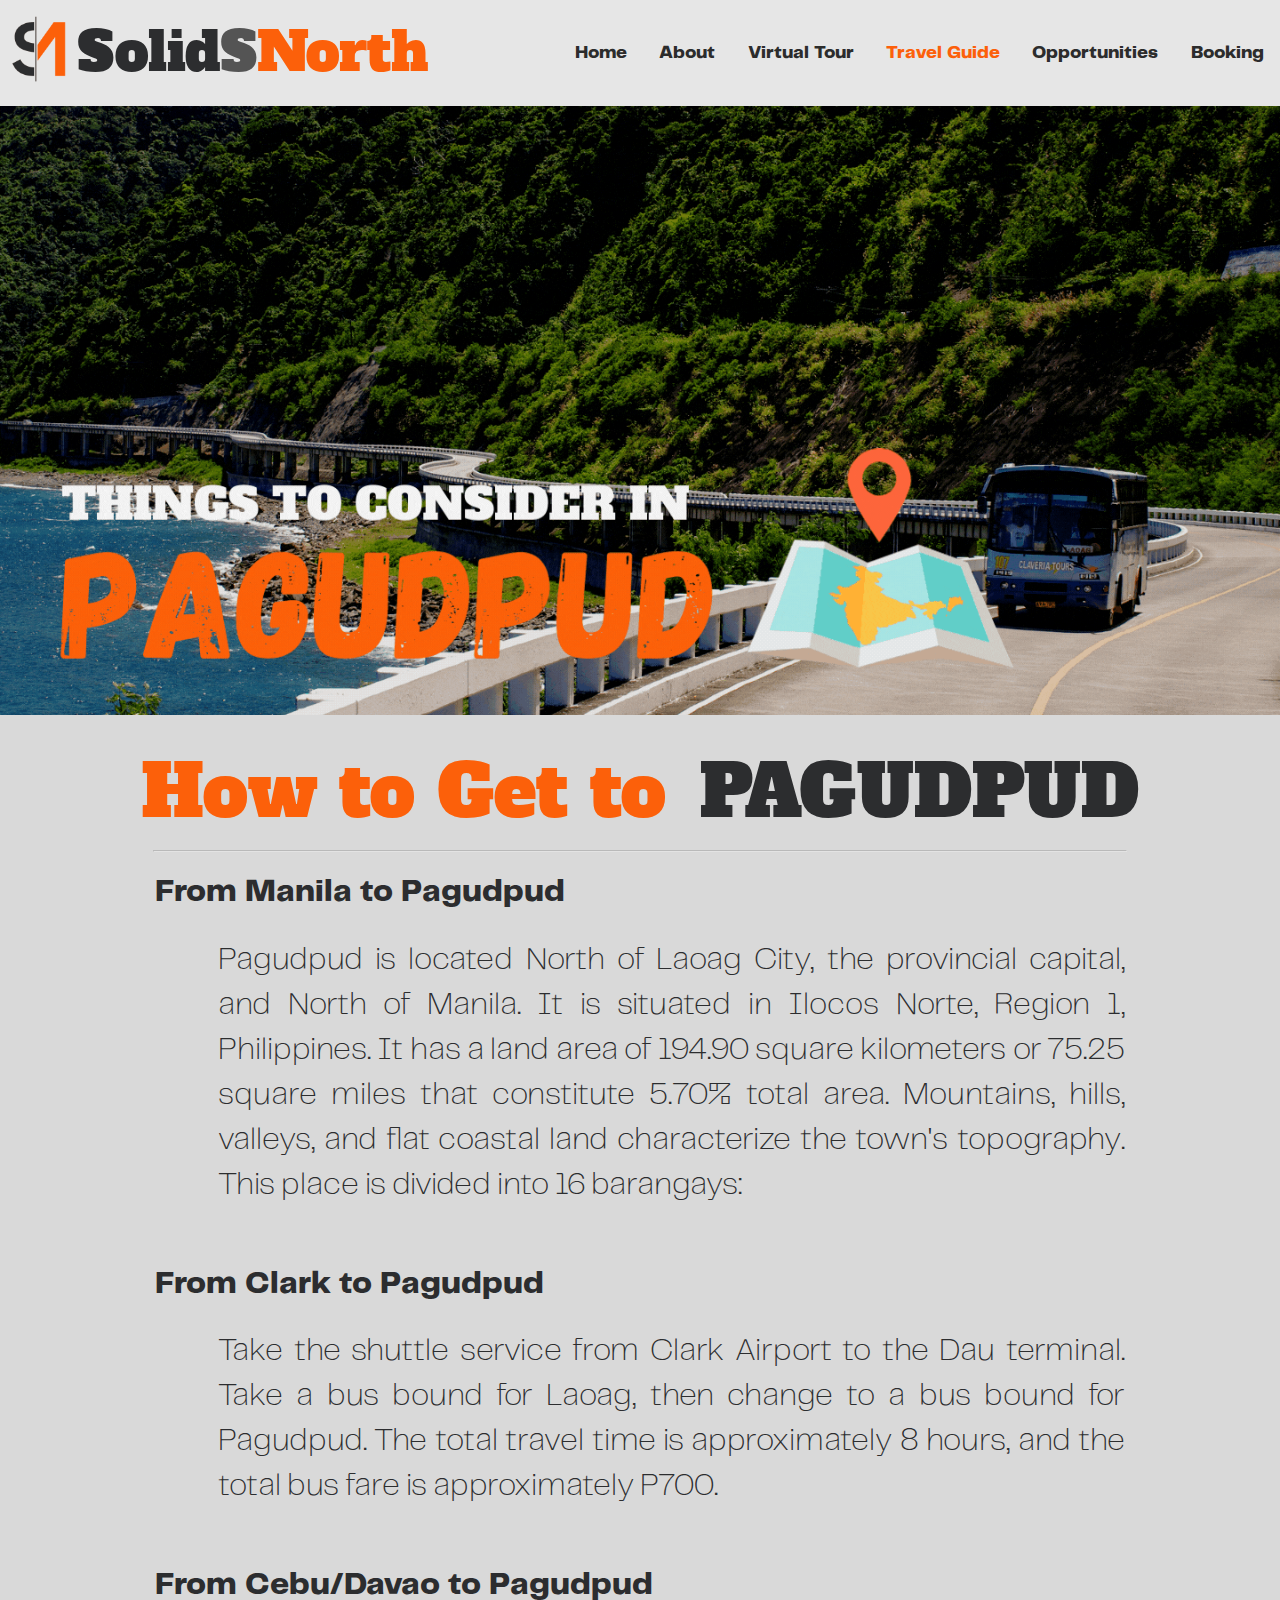
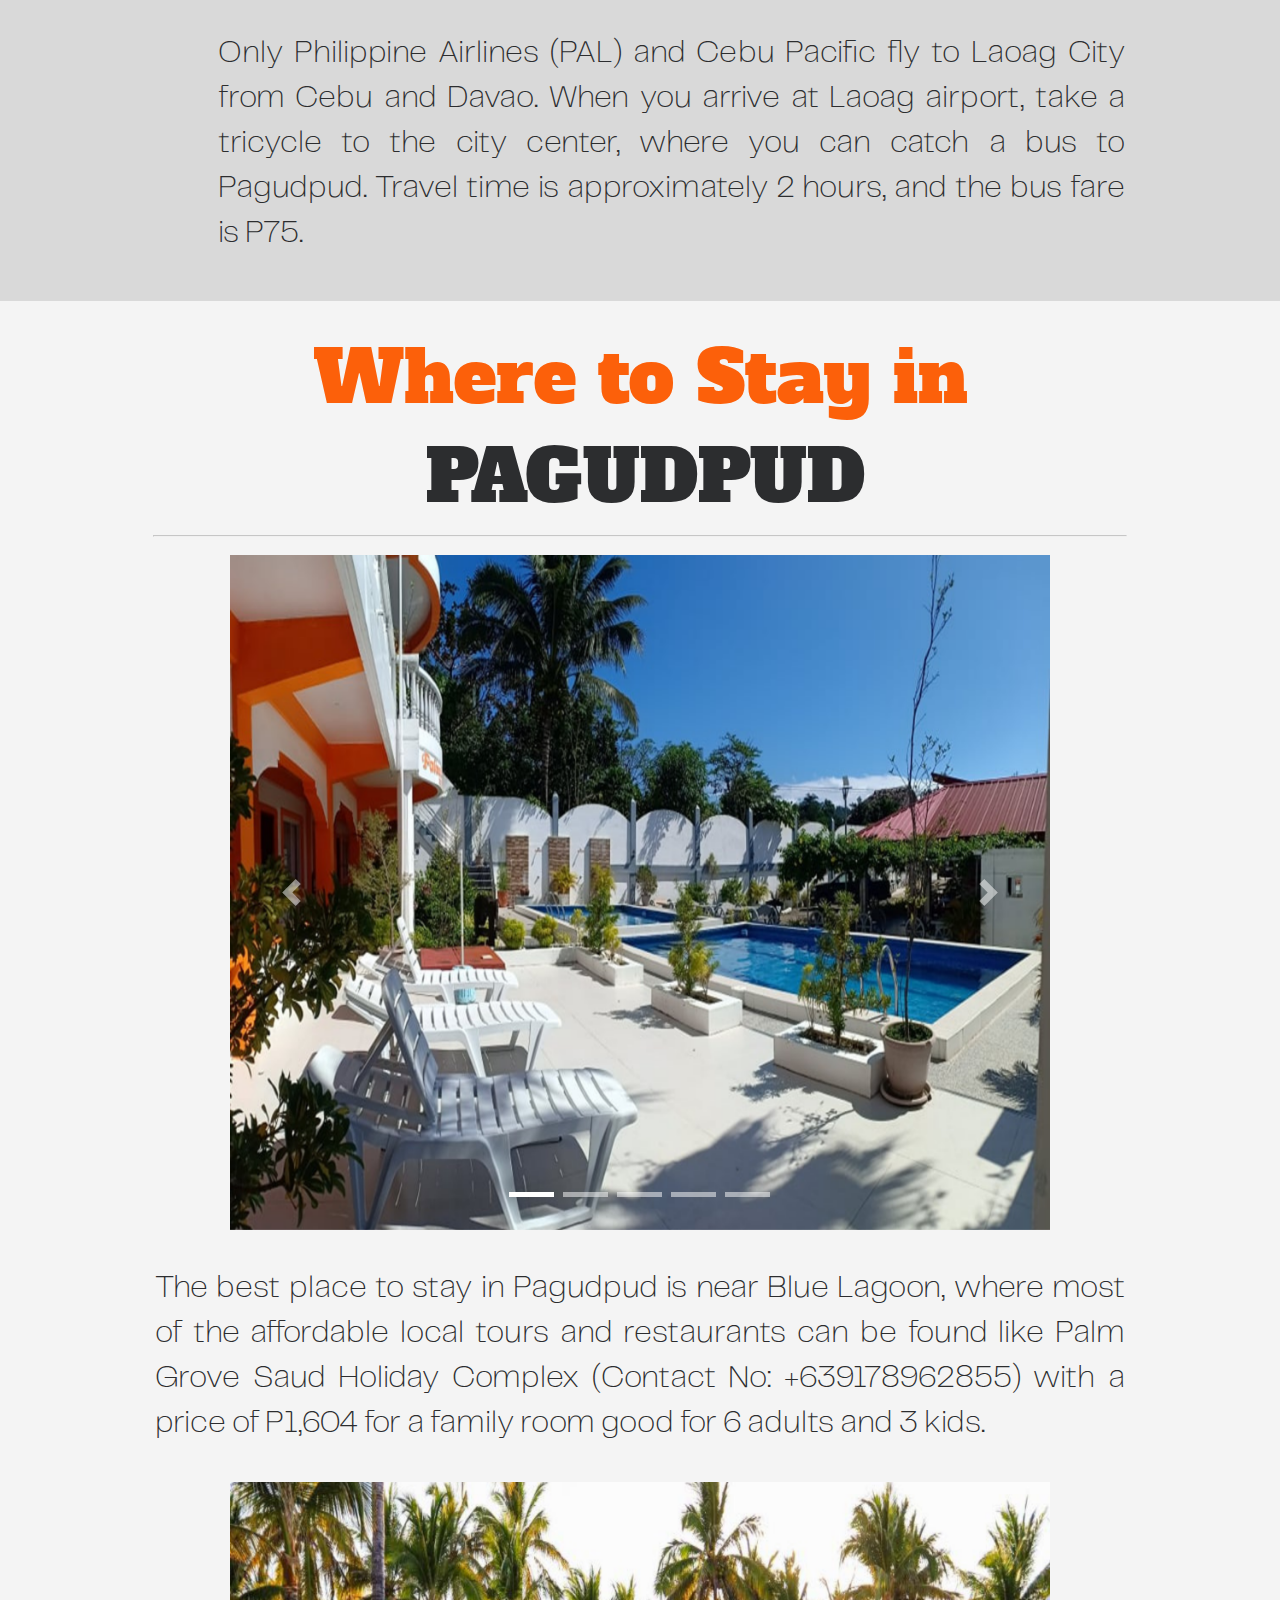
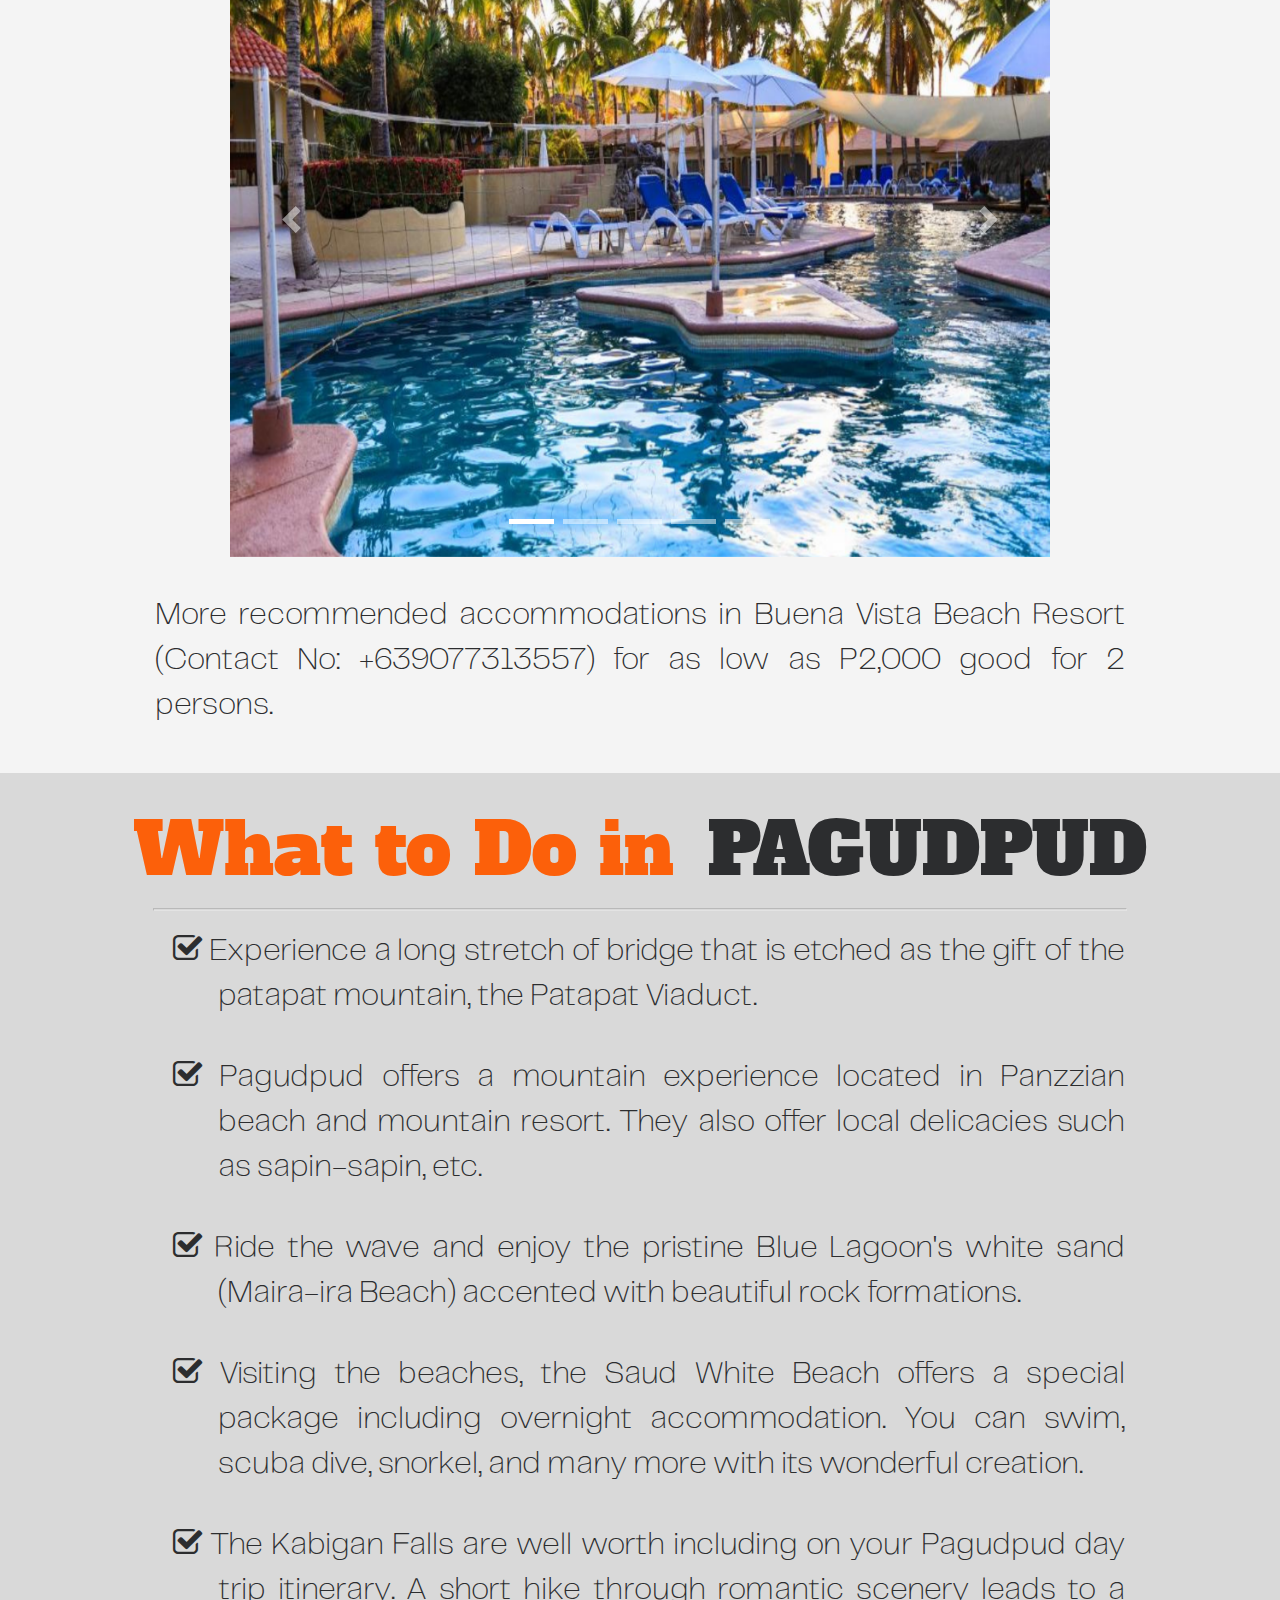
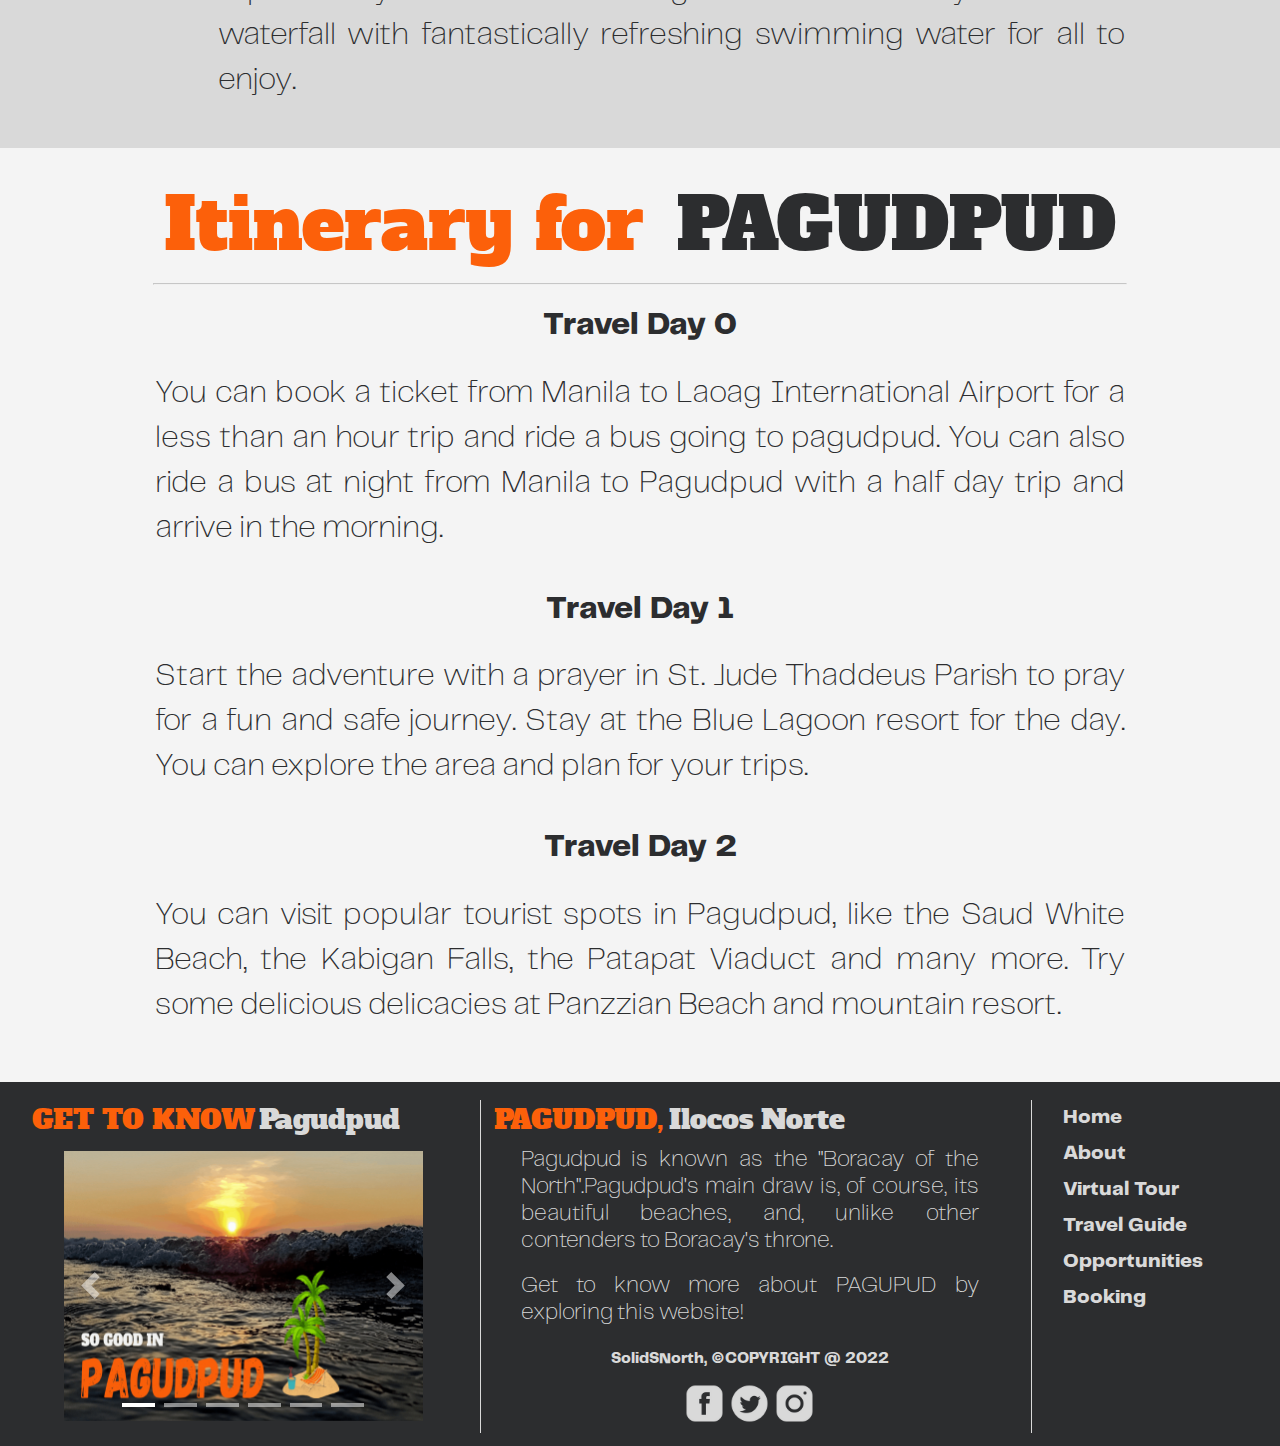
<file: subpages/travel-guide.html>
<!DOCTYPE html>
<html>
    <head>
        <title>SolidSNorth</title>
        <link rel="icon" href="../icon/SN.png">
        <link rel="stylesheet" href="../css/header.css">
        <link rel="stylesheet" href="../css/travel-guide.css"> 
        <link rel="stylesheet" href="../css/footer.css">
        <link rel="stylesheet" href="../css/bootstrap-slider.css">
        <script src="https://code.jquery.com/jquery-3.3.1.slim.min.js" integrity="sha384-q8i/X+965DzO0rT7abK41JStQIAqVgRVzpbzo5smXKp4YfRvH+8abtTE1Pi6jizo" crossorigin="anonymous"></script>
        <script src="https://cdn.jsdelivr.net/npm/popper.js@1.14.7/dist/umd/popper.min.js" integrity="sha384-UO2eT0CpHqdSJQ6hJty5KVphtPhzWj9WO1clHTMGa3JDZwrnQq4sF86dIHNDz0W1" crossorigin="anonymous"></script>
        <script src="https://cdn.jsdelivr.net/npm/bootstrap@4.3.1/dist/js/bootstrap.min.js" integrity="sha384-JjSmVgyd0p3pXB1rRibZUAYoIIy6OrQ6VrjIEaFf/nJGzIxFDsf4x0xIM+B07jRM" crossorigin="anonymous"></script>
        <link rel="stylesheet" href="https://cdnjs.cloudflare.com/ajax/libs/font-awesome/4.7.0/css/font-awesome.min.css">
        <meta name="viewport" content="width=device-width, initial-scale=1">
    </head>

    <body>
        <div class="topnav" id="myTopnav">
            <a href="../index.html" class="title">
                <img src="../icon/SN.png">
                <p1>
                    Solid
                </p1>

                <p2>
                    S
                </p2>

                <p3>
                    North
                </p3>
            </a>

            <div class="navbtns-container">
                <span></span>

                <a href="../index.html" class="navbtns" id="first">
                    Home
                </a>

                <a href="./about.html" class="navbtns" id="second">
                    About
                </a>

                <a href="./v-tour.html" class="navbtns" id="third">
                    Virtual Tour
                </a>

                <a href="./travel-guide.html"" class="navbtns" id="fourth" style="color:#FC600A;">
                    Travel Guide
                </a>
                
                <a href="./opportunities.html"" class="navbtns" id="fifth">
                    Opportunities
                </a>
                
                <a href="./book.html" class="navbtns" id="sixth">
                    Booking
                </a>

                <a href="javascript:void(0);" class="icon" onclick="burgerMenu()">
                    <i class="fa fa-bars"></i>
                </a>
            </div>
        </div>

        <div class="main" id="mainImg">
            <img src="../gif/Travel Guide.gif">
        </div>

        <script>
            function burgerMenu() {
            var x = document.getElementById("myTopnav");
                if (x.className === "topnav") {
                    x.className += " responsive";
                } else {
                    x.className = "topnav";
                }

                var x = document.getElementById("mainImg");
                if (x.className === "main") {
                    x.className += " responsive";
                } else {
                    x.className = "main";
                }
            }
        </script>

        <div class="one">

            <div class="content">
                <p class="place">
                    <p1>
                        How to Get to
                    </p1>
        
                    <p2>
                        PAGUDPUD
                    </p2>
                </p>

                <hr class="contentRuler">

                <p class="info-title">
                    From Manila to Pagudpud
                </p>

                <p class="info-box-indented">
                    Pagudpud is located North of Laoag City, the provincial capital, and North of Manila. It is 
                    situated in Ilocos Norte, Region 1, Philippines. It has a land area of 194.90 square kilometers 
                    or 75.25 square miles that constitute 5.70% total area. Mountains, hills, valleys, and flat 
                    coastal land characterize the town's topography. This place is divided into 16 barangays:
                </p>

                <br>

                <p class="info-title">
                    From Clark to Pagudpud
                </p>

                <p class="info-box-indented">
                    Take the shuttle service from Clark Airport to the Dau terminal. Take a bus bound for Laoag, 
                    then change to a bus bound for Pagudpud. The total travel time is approximately 8 hours, and 
                    the total bus fare is approximately P700.
                </p>

                <br>

                <p class="info-title">
                    From Cebu/Davao to Pagudpud
                </p>

                <p class="info-box-indented">
                    Only Philippine Airlines (PAL) and Cebu Pacific fly to Laoag City from Cebu and Davao. 
                    When you arrive at Laoag airport, take a tricycle to the city center, where you can catch 
                    a bus to Pagudpud. Travel time is approximately 2 hours, and the bus fare is P75.
                </p>

                <br>
            </div>
        </div>

        <div class="two">
            <div class="content">
                <p class="place">
                    <p1>
                        Where to Stay in
                    </p1>
        
                    <p2>
                        PAGUDPUD
                    </p2>
                </p>

                <hr class="contentRuler">
                
                <div class="slider-container">
                    <div id="carouselExampleIndicators1" class="carousel slide" data-ride="carousel">
                        <div id="carouselExampleIndicators1" class="carousel slide" data-ride="carousel">
                            <ol class="carousel-indicators">
                                <li data-target="#carouselExampleIndicators1" data-slide-to="0" class="active"></li>
                                <li data-target="#carouselExampleIndicators1" data-slide-to="1"></li>
                                <li data-target="#carouselExampleIndicators1" data-slide-to="2"></li>
                                <li data-target="#carouselExampleIndicators1" data-slide-to="3"></li>
                                <li data-target="#carouselExampleIndicators1" data-slide-to="4"></li>
                            </ol>
    
                            <div class="carousel-inner">
                                <div class="carousel-item active">
                                    <img class="d-block w-100" src="../img/Palm Grove Saud Holidy Complex/1.png" alt="First slide">
                                </div>
        
                                <div class="carousel-item">
                                    <img class="d-block w-100" src="../img/Palm Grove Saud Holidy Complex/2.png" alt="Second slide">
                                </div>
        
                                <div class="carousel-item">
                                    <img class="d-block w-100" src="../img/Palm Grove Saud Holidy Complex/3.png" alt="Third slide">
                                </div>
        
                                <div class="carousel-item">
                                    <img class="d-block w-100" src="../img/Palm Grove Saud Holidy Complex/4.png" alt="Fourth slide">
                                </div>
        
                                <div class="carousel-item">
                                    <img class="d-block w-100" src="../img/Palm Grove Saud Holidy Complex/5.png" alt="Fifth slide">
                                </div>
                            </div>
    
                            <a class="carousel-control-prev" href="#carouselExampleIndicators1" role="button" data-slide="prev">
                                <span class="carousel-control-prev-icon" aria-hidden="true"></span>
                                <span class="sr-only">Previous</span>
                            </a>
    
                            <a class="carousel-control-next" href="#carouselExampleIndicators1" role="button" data-slide="next">
                                <span class="carousel-control-next-icon" aria-hidden="true"></span>
                                <span class="sr-only">Next</span>
                            </a>
    
                            <script>
                                $('.carousel').carousel({
                                    interval: 3500
                                })
                            </script>
                        </div>
                    </div>
                </div>
                
                <p class="info-box">
                    The best place to stay in Pagudpud is near Blue Lagoon, where most of the affordable local tours 
                    and restaurants can be found like Palm Grove Saud Holiday Complex (Contact No: +639178962855) with 
                    a price of P1,604 for a family room good for 6 adults and 3 kids. 
                </p>

                <div class="slider-container">
                    <div id="carouselExampleIndicators2" class="carousel slide" data-ride="carousel">
                        <div id="carouselExampleIndicators2" class="carousel slide" data-ride="carousel">
                            <ol class="carousel-indicators">
                                <li data-target="#carouselExampleIndicators2" data-slide-to="0" class="active"></li>
                                <li data-target="#carouselExampleIndicators2" data-slide-to="1"></li>
                                <li data-target="#carouselExampleIndicators2" data-slide-to="2"></li>
                                <li data-target="#carouselExampleIndicators2" data-slide-to="3"></li>
                                <li data-target="#carouselExampleIndicators2" data-slide-to="4"></li>
                            </ol>
    
                            <div class="carousel-inner">
                                <div class="carousel-item active">
                                    <img class="d-block w-100" src="../img/Buena Vista Beach Resort/1.png" alt="First slide">
                                </div>
        
                                <div class="carousel-item">
                                    <img class="d-block w-100" src="../img/Buena Vista Beach Resort/2.png" alt="Second slide">
                                </div>
        
                                <div class="carousel-item">
                                    <img class="d-block w-100" src="../img/Buena Vista Beach Resort/3.png" alt="Third slide">
                                </div>
        
                                <div class="carousel-item">
                                    <img class="d-block w-100" src="../img/Buena Vista Beach Resort/4.png" alt="Fourth slide">
                                </div>
        
                                <div class="carousel-item">
                                    <img class="d-block w-100" src="../img/Buena Vista Beach Resort/5.png" alt="Fifth slide">
                                </div>
                            </div>
    
                            <a class="carousel-control-prev" href="#carouselExampleIndicators2" role="button" data-slide="prev">
                                <span class="carousel-control-prev-icon" aria-hidden="true"></span>
                                <span class="sr-only">Previous</span>
                            </a>
    
                            <a class="carousel-control-next" href="#carouselExampleIndicators2" role="button" data-slide="next">
                                <span class="carousel-control-next-icon" aria-hidden="true"></span>
                                <span class="sr-only">Next</span>
                            </a>
    
                            <script>
                                $('.carousel').carousel({
                                    interval: 3500
                                })
                            </script>
                        </div>
                    </div>
                </div>

                <p class="info-box">
                    More recommended accommodations in Buena Vista Beach Resort (Contact No: +639077313557) 
                    for as low as P2,000 good for 2 persons.
                </p>

                <br>
            </div>
        </div>

        <div class="three">
            <div class="content">
                <p class="place">
                    <p1>
                        What to Do in
                    </p1>
        
                    <p2>
                        PAGUDPUD
                    </p2>
                </p>

                <hr class="contentRuler">
            
                <p class="info-box-list">
                    <i class="fa fa-check-square-o" aria-hidden="true"></i>
                    Experience a long stretch of bridge that is etched as the gift of the patapat mountain, 
                    the Patapat Viaduct.
                </p>

                <p class="info-box-list">
                    <i class="fa fa-check-square-o" aria-hidden="true"></i>
                    Pagudpud offers a mountain experience located in Panzzian beach and mountain resort. They also offer 
                    local delicacies such as sapin-sapin, etc. 
                </p>

                <p class="info-box-list">
                    <i class="fa fa-check-square-o" aria-hidden="true"></i>
                    Ride the wave and enjoy the pristine Blue Lagoon's white sand (Maira-ira Beach) accented with 
                    beautiful rock formations.
                </p>
                
                <p class="info-box-list">
                    <i class="fa fa-check-square-o" aria-hidden="true"></i>
                    Visiting the beaches, the Saud White Beach offers a special package including overnight 
                    accommodation. You can swim, scuba dive, snorkel, and many more with its wonderful creation. 
                </p>

                <p class="info-box-list">
                    <i class="fa fa-check-square-o" aria-hidden="true"></i>
                    The Kabigan Falls are well worth including on your Pagudpud day trip itinerary. A short hike through 
                    romantic scenery leads to a waterfall with fantastically refreshing swimming water for all to enjoy.
                </p>
                
                <br>
            </div>
        </div>

        <div class="four">
            <div class="content">
                <p class="place">
                    <p1>
                        Itinerary for
                    </p1>
        
                    <p2>
                        PAGUDPUD
                    </p2>
                </p>

                <hr class="contentRuler">
                
                <p class="info-centered">
                    Travel Day 0
                </p>

                <p class="info-box">
                    You can book a ticket from Manila to Laoag International Airport for a less than an hour trip and
                    ride a bus going to pagudpud. You can also ride a bus at night from Manila to Pagudpud with a half
                    day trip and arrive in the morning.
                </p>
                
                <p class="info-centered">
                    Travel Day 1
                </p>

                <p class="info-box">
                    Start the adventure with a prayer in St. Jude Thaddeus Parish to pray for a fun and safe journey. 
                    Stay at the Blue Lagoon resort for the day. You can explore the area and plan for your trips.
                </p>

                <p class="info-centered">
                    Travel Day 2
                </p>

                <p class="info-box">
                    You can visit popular tourist spots in Pagudpud, like the Saud White Beach, the Kabigan Falls, the 
                    Patapat Viaduct and many more. Try some delicious delicacies at Panzzian Beach and mountain resort.
                </p>


                <br>
            </div>
        </div>


        <div class="footer">
            <div class="footSlider">
                <div class="footSliderTitle">
                    <p1>
                        GET TO KNOW
                    </p1>
        
                    <p2>
                        Pagudpud
                    </p2>
                </div>

                <div class="footContainer">
                    <div id="carouselExampleIndicators" class="carousel slide" data-ride="carousel">
                        <div id="carouselExampleIndicators" class="carousel slide" data-ride="carousel">
                            <ol class="carousel-indicators">
                                <li data-target="#carouselExampleIndicators" data-slide-to="0" class="active"></li>
                                <li data-target="#carouselExampleIndicators" data-slide-to="1"></li>
                                <li data-target="#carouselExampleIndicators" data-slide-to="2"></li>
                                <li data-target="#carouselExampleIndicators" data-slide-to="3"></li>
                                <li data-target="#carouselExampleIndicators" data-slide-to="4"></li>
                                <li data-target="#carouselExampleIndicators" data-slide-to="5"></li>
                            </ol>
    
                            <div class="carousel-inner">
                                <div class="carousel-item active">
                                    <a href="../index.html">
                                        <img class="d-block w-100" src="../gif/Home.gif" alt="First slide">
                                    </a>
                                </div>
        
                                <div class="carousel-item">
                                    <a href="./about.html">
                                        <img class="d-block w-100" src="../gif/Info.gif" alt="Second slide">
                                    </a>
                                </div>
        
                                <div class="carousel-item">
                                    <a href="./v-tour.html">
                                        <img class="d-block w-100" src="../gif/V-Tour.gif" alt="Third slide">
                                    </a>
                                </div>
        
                                <div class="carousel-item">
                                    <a href="./travel-guide.html">
                                        <img class="d-block w-100" src="../gif/Travel Guide.gif" alt="Fourth slide">
                                    </a>
                                </div>
        
                                <div class="carousel-item">
                                    <a href="./opportunities.html">
                                        <img class="d-block w-100" src="../gif/Opportunities.gif" alt="Fifth slide">
                                    </a>
                                </div>
        
                                <div class="carousel-item">
                                    <a href="./book.html">
                                        <img class="d-block w-100" src="../gif/Booking.gif" alt="Sixth slide">
                                    </a>
                                </div>
                            </div>
    
                            <a class="carousel-control-prev" href="#carouselExampleIndicators" role="button" data-slide="prev">
                                <span class="carousel-control-prev-icon" aria-hidden="true"></span>
                                <span class="sr-only">Previous</span>
                            </a>
    
                            <a class="carousel-control-next" href="#carouselExampleIndicators" role="button" data-slide="next">
                                <span class="carousel-control-next-icon" aria-hidden="true"></span>
                                <span class="sr-only">Next</span>
                            </a>
    
                            <script>
                                $('.carousel').carousel({
                                    interval: 3500
                                })
                            </script>
                        </div>
                    </div>
                </div>
            </div>

            <hr class="footerRuler">

            <div class="footInfo">
                <div class="footInfoTitle">
                    <p1>
                        PAGUDPUD,
                    </p1>
        
                    <p2>
                        Ilocos Norte
                    </p2>
                </div>

                <div class="footContent">
                    <p>
                        Pagudpud is known as the "Boracay of the North".Pagudpud's main draw is, of course, 
                        its beautiful beaches, and, unlike other contenders to Boracay's throne.
                    </p>

                    <p>
                        Get to know more about PAGUPUD by exploring this website!
                    </p>

                    <div class="copyright">
                        <p>
                            SolidSNorth,  ©COPYRIGHT @ 2022
                        </p>
                    </div>

                    <div class="footerIcons">
                        <img src="../icon/6.png">
                        <img src="../icon/7.png">
                        <img src="../icon/8.png">
                    </div>
                </div>
            </div>

            <hr class="footerRuler">

            <div class="footNav">
                <a href="../index.html">
                    Home
                </a>

                <a href="./about.html"">
                    About
                </a>

                <a href="./v-tour.html"">
                    Virtual Tour
                </a>

                <a href="./travel-guide.html"">
                    Travel Guide
                </a>

                <a href="./opportunities.html"">
                    Opportunities
                </a>

                <a href="./book.html">
                    Booking
                </a>
            </div>
        </div>
    </body>
</html>
</file>
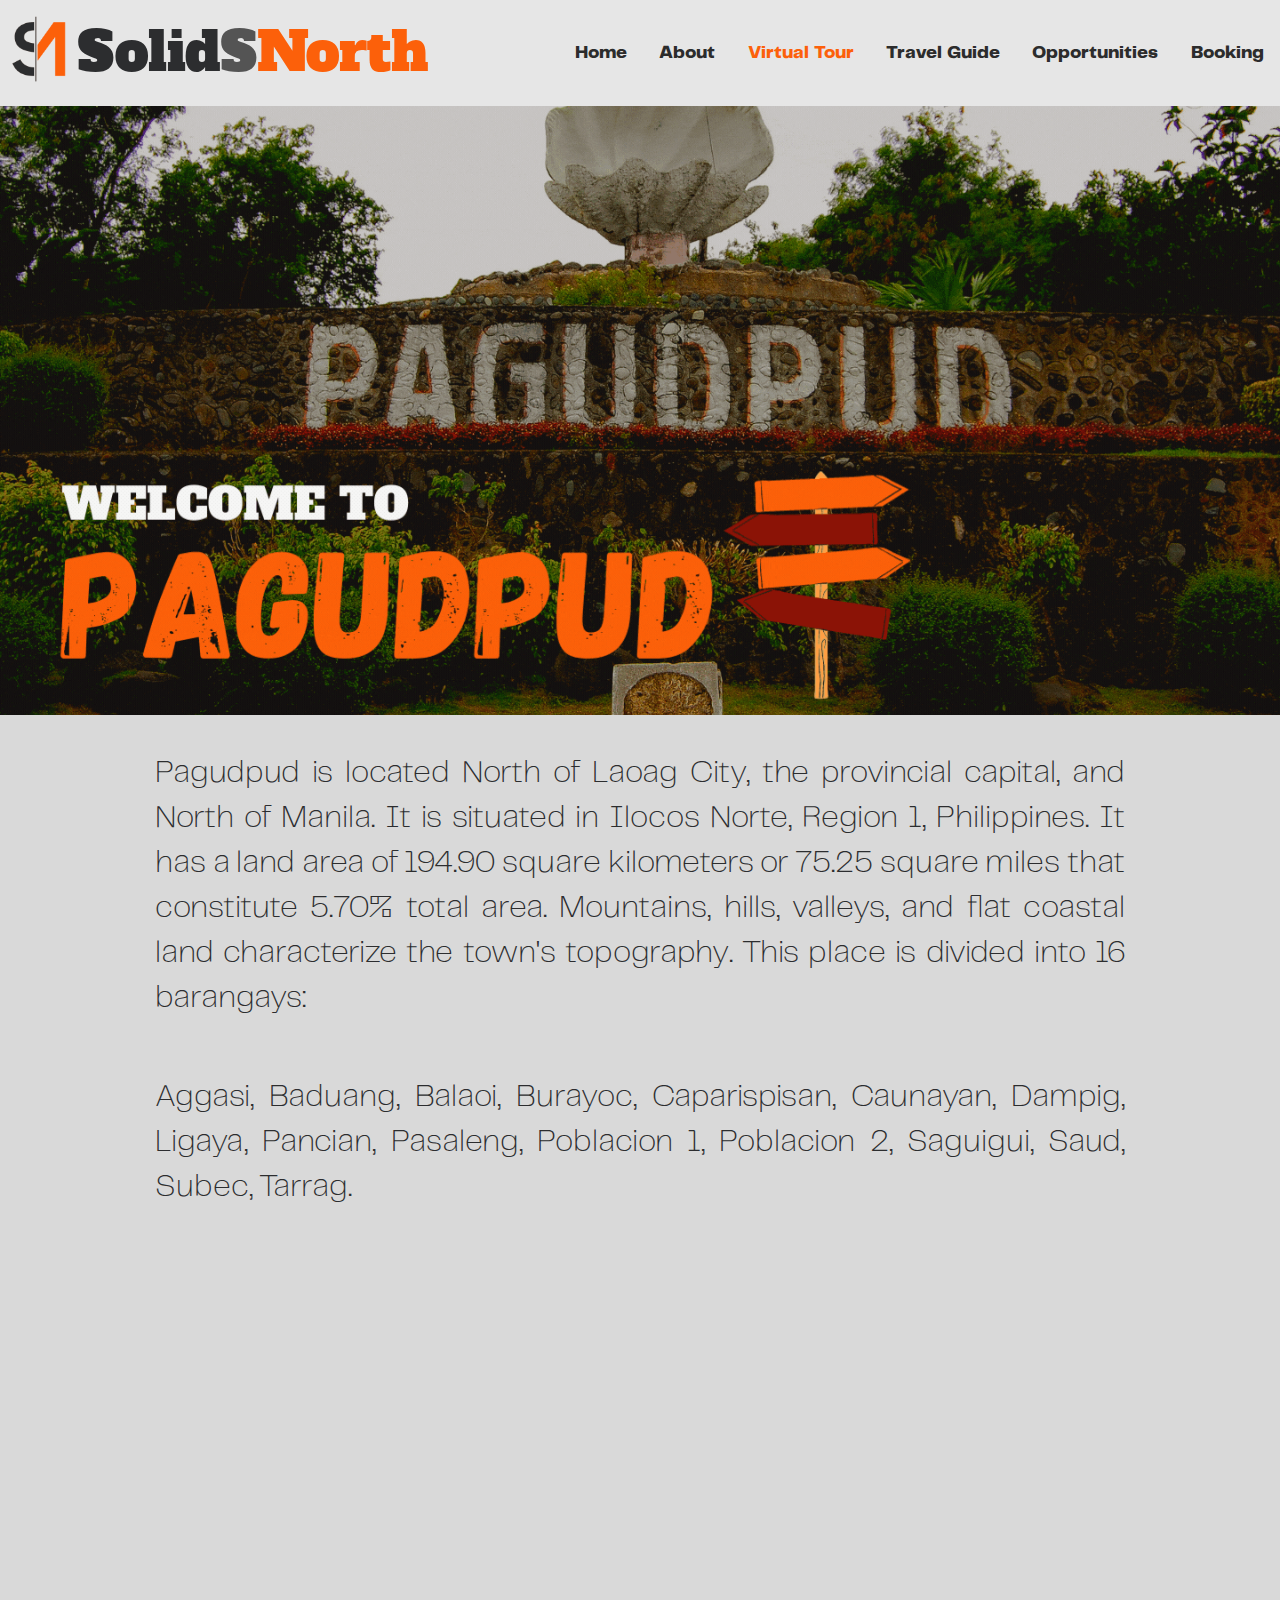
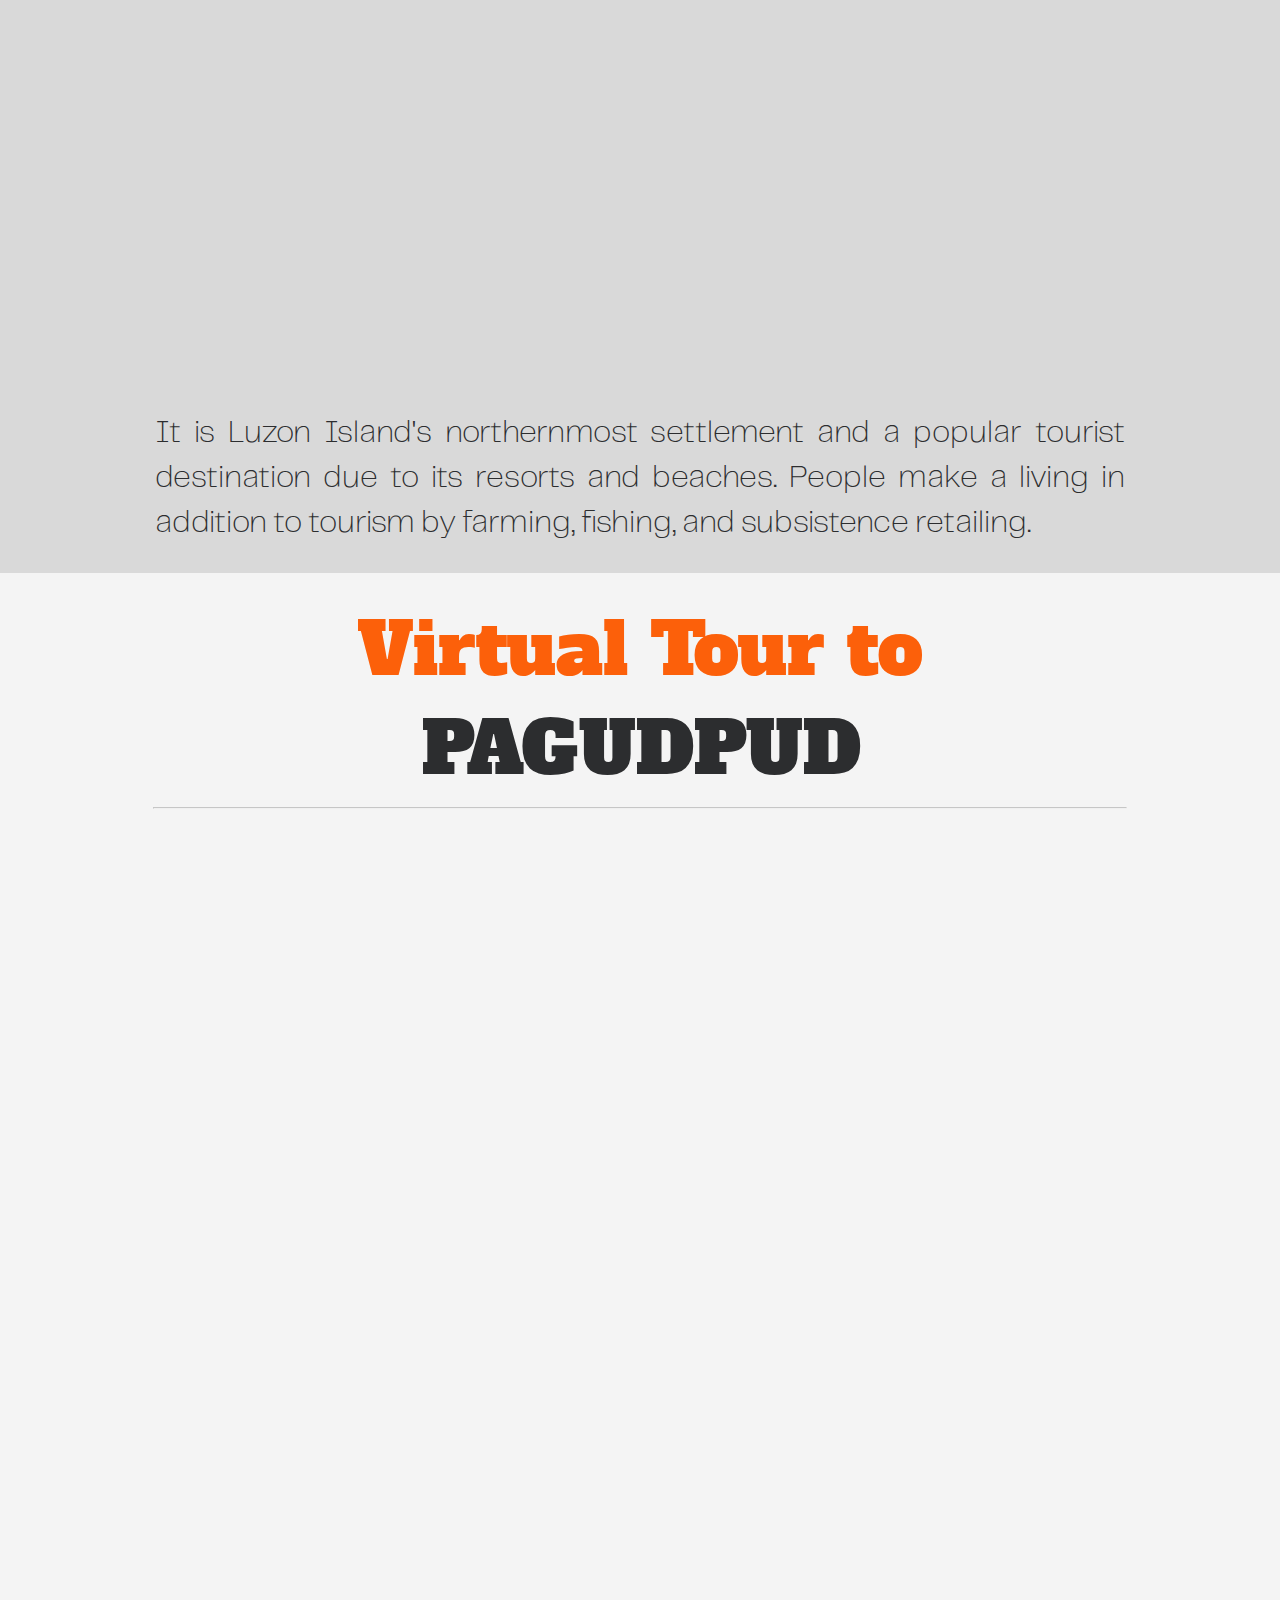
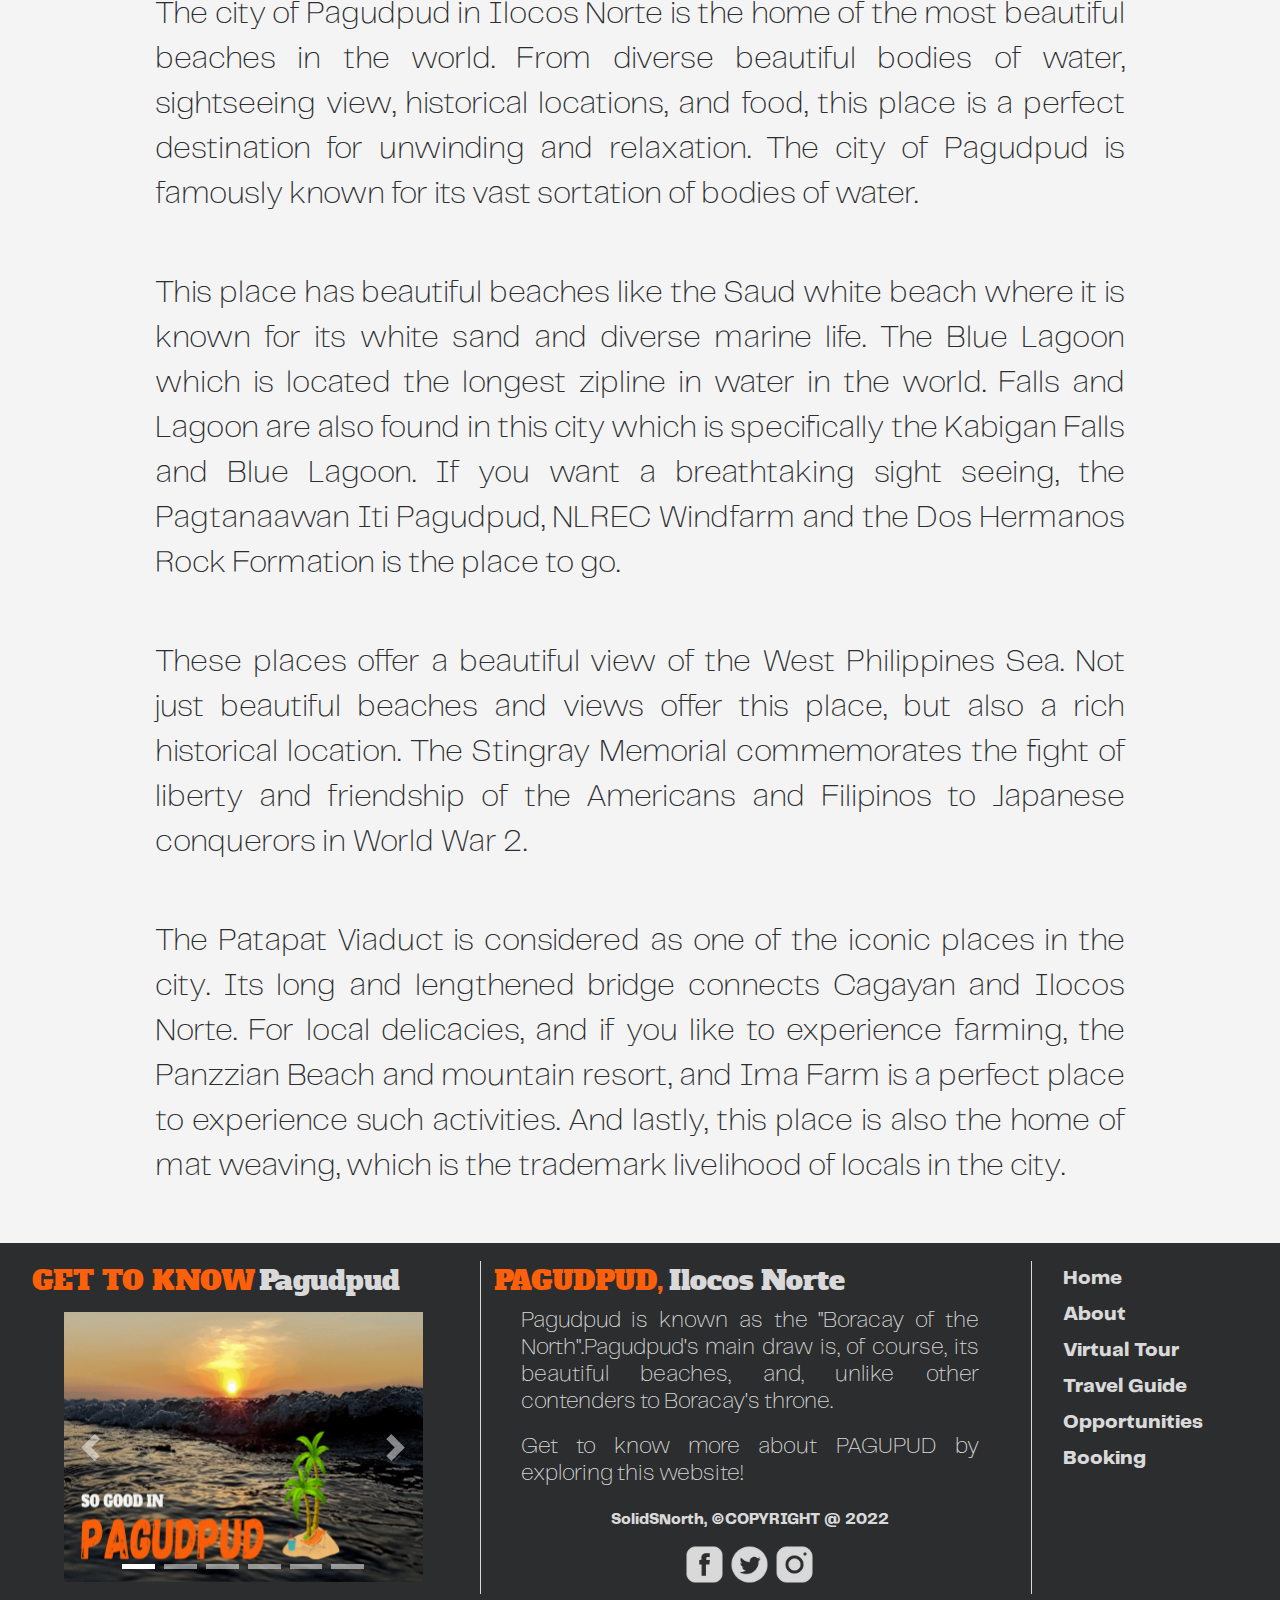
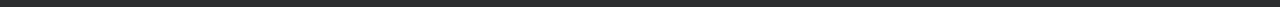
<file: subpages/v-tour.html>
<!DOCTYPE html>
<html>
    <head>
        <title>SolidSNorth</title>
        <link rel="icon" href="../icon/SN.png">
        <link rel="stylesheet" href="../css/header.css">
        <link rel="stylesheet" href="../css/v-tour.css"> 
        <link rel="stylesheet" href="../css/footer.css">
        <link rel="stylesheet" href="../css/bootstrap-slider.css">
        <script src="https://code.jquery.com/jquery-3.3.1.slim.min.js" integrity="sha384-q8i/X+965DzO0rT7abK41JStQIAqVgRVzpbzo5smXKp4YfRvH+8abtTE1Pi6jizo" crossorigin="anonymous"></script>
        <script src="https://cdn.jsdelivr.net/npm/popper.js@1.14.7/dist/umd/popper.min.js" integrity="sha384-UO2eT0CpHqdSJQ6hJty5KVphtPhzWj9WO1clHTMGa3JDZwrnQq4sF86dIHNDz0W1" crossorigin="anonymous"></script>
        <script src="https://cdn.jsdelivr.net/npm/bootstrap@4.3.1/dist/js/bootstrap.min.js" integrity="sha384-JjSmVgyd0p3pXB1rRibZUAYoIIy6OrQ6VrjIEaFf/nJGzIxFDsf4x0xIM+B07jRM" crossorigin="anonymous"></script>
        <link rel="stylesheet" href="https://cdnjs.cloudflare.com/ajax/libs/font-awesome/4.7.0/css/font-awesome.min.css">
        <meta name="viewport" content="width=device-width, initial-scale=1">
    </head>

    <body>
        <div class="topnav" id="myTopnav">
            <a href="../index.html" class="title">
                <img src="../icon/SN.png">
                <p1>
                    Solid
                </p1>

                <p2>
                    S
                </p2>

                <p3>
                    North
                </p3>
            </a>

            <div class="navbtns-container">
                <span></span>

                <a href="../index.html" class="navbtns" id="first">
                    Home
                </a>

                <a href="./about.html" class="navbtns" id="second">
                    About
                </a>

                <a href="./v-tour.html" class="navbtns" id="third" style="color:#FC600A;">
                    Virtual Tour
                </a>

                <a href="./travel-guide.html"" class="navbtns" id="fourth">
                    Travel Guide
                </a>
                
                <a href="./opportunities.html"" class="navbtns" id="fifth">
                    Opportunities
                </a>
                
                <a href="./book.html" class="navbtns" id="sixth">
                    Booking
                </a>

                <a href="javascript:void(0);" class="icon" onclick="burgerMenu()">
                    <i class="fa fa-bars"></i>
                </a>
            </div>
        </div>

        <div class="main" id="mainImg">
            <img src="../gif/V-Tour.gif">
        </div>

        <script>
            function burgerMenu() {
            var x = document.getElementById("myTopnav");
                if (x.className === "topnav") {
                    x.className += " responsive";
                } else {
                    x.className = "topnav";
                }

                var x = document.getElementById("mainImg");
                if (x.className === "main") {
                    x.className += " responsive";
                } else {
                    x.className = "main";
                }
            }
        </script>

        <div class="one">
            <div class="content">
                <p class="info-box">
                    Pagudpud is located North of Laoag City, the provincial capital, and North of Manila. It is 
                    situated in Ilocos Norte, Region 1, Philippines. It has a land area of 194.90 square kilometers 
                    or 75.25 square miles that constitute 5.70% total area. Mountains, hills, valleys, and flat 
                    coastal land characterize the town's topography. This place is divided into 16 barangays:
                </p>

                <br>

                <p class="info-box">
                    Aggasi, Baduang, Balaoi, Burayoc, Caparispisan, Caunayan, Dampig, Ligaya, Pancian, Pasaleng, 
                    Poblacion 1, Poblacion 2, Saguigui, Saud, Subec, Tarrag.
                </p>
                
                <iframe class="gmaps" src="https://www.google.com/maps/embed?pb=!1m18!1m12!1m3!1d242059.8614069888!2d120.73652227273135!3d18.56568136191536!2m3!1f0!2f0!3f0!3m2!1i1024!2i768!4f13.1!3m3!1m2!1s0x338927491180a9df%3A0xb5f6f482da8bac79!2sPagudpud%2C%20Ilocos%20Norte!5e0!3m2!1sen!2sph!4v1652868637014!5m2!1sen!2sph" allowfullscreen="" loading="lazy" referrerpolicy="no-referrer-when-downgrade">
                </iframe>

                <p class="info-box">
                    It is Luzon Island's northernmost settlement and a popular tourist destination due to its resorts and beaches. 
                    People make a living in addition to tourism by farming, fishing, and subsistence retailing.
                </p>
            </div>
        </div>

        <div class="two">
            <div class="content">
                <p class="place">
                    <p1>
                        Virtual Tour to
                    </p1>
        
                    <p2>
                        PAGUDPUD
                    </p2>
                </p>

                <hr class="contentRuler">

                <iframe class="vid" src="https://www.youtube.com/embed/i71H5XpfoNk" title="YouTube video player" frameborder="0" allow="accelerometer; autoplay; clipboard-write; encrypted-media; gyroscope; picture-in-picture" allowfullscreen>
                </iframe>
                
                <p class="info-box">
                    The city of Pagudpud in Ilocos Norte is the home of the most beautiful beaches in the world. 
                    From diverse beautiful bodies of water, sightseeing view, historical locations, and food, this 
                    place is a perfect destination for unwinding and relaxation. The city of Pagudpud is famously 
                    known for its vast sortation of bodies of water. 
                </p>

                <br>
                
                <p class="info-box">
                    This place has beautiful beaches like the Saud white beach where it is known for its white 
                    sand and diverse marine life. The Blue Lagoon which is located the longest zipline in water 
                    in the world. Falls and Lagoon are also found in this city which is specifically the Kabigan 
                    Falls and Blue Lagoon. If you want a breathtaking sight seeing, the Pagtanaawan Iti Pagudpud, 
                    NLREC Windfarm and the Dos Hermanos Rock Formation is the place to go. 
                </p>

                <br>
                
                <p class="info-box">
                    These places offer a beautiful view of the West Philippines Sea. Not just beautiful beaches 
                    and views offer this place, but also a rich historical location. The Stingray Memorial commemorates 
                    the fight of liberty and friendship of the Americans and Filipinos to Japanese conquerors in World 
                    War 2. 
                </p>

                <br>
                
                <p class="info-box">
                    The Patapat Viaduct is considered as one of the iconic places in the city. Its long and lengthened bridge 
                    connects Cagayan and Ilocos Norte. For local delicacies, and if you like to experience farming, the Panzzian 
                    Beach and mountain resort, and Ima Farm is a perfect place to experience such activities. And lastly, this 
                    place is also the home of mat weaving, which is the trademark livelihood of locals in the city. 
                </p>

                <br>
            </div>
        </div>


        <div class="footer">
            <div class="footSlider">
                <div class="footSliderTitle">
                    <p1>
                        GET TO KNOW
                    </p1>
        
                    <p2>
                        Pagudpud
                    </p2>
                </div>

                <div class="footContainer">
                    <div id="carouselExampleIndicators" class="carousel slide" data-ride="carousel">
                        <div id="carouselExampleIndicators" class="carousel slide" data-ride="carousel">
                            <ol class="carousel-indicators">
                                <li data-target="#carouselExampleIndicators" data-slide-to="0" class="active"></li>
                                <li data-target="#carouselExampleIndicators" data-slide-to="1"></li>
                                <li data-target="#carouselExampleIndicators" data-slide-to="2"></li>
                                <li data-target="#carouselExampleIndicators" data-slide-to="3"></li>
                                <li data-target="#carouselExampleIndicators" data-slide-to="4"></li>
                                <li data-target="#carouselExampleIndicators" data-slide-to="5"></li>
                            </ol>
    
                            <div class="carousel-inner">
                                <div class="carousel-item active">
                                    <a href="../index.html">
                                        <img class="d-block w-100" src="../gif/Home.gif" alt="First slide">
                                    </a>
                                </div>
        
                                <div class="carousel-item">
                                    <a href="./about.html">
                                        <img class="d-block w-100" src="../gif/Info.gif" alt="Second slide">
                                    </a>
                                </div>
        
                                <div class="carousel-item">
                                    <a href="./v-tour.html">
                                        <img class="d-block w-100" src="../gif/V-Tour.gif" alt="Third slide">
                                    </a>
                                </div>
        
                                <div class="carousel-item">
                                    <a href="./travel-guide.html">
                                        <img class="d-block w-100" src="../gif/Travel Guide.gif" alt="Fourth slide">
                                    </a>
                                </div>
        
                                <div class="carousel-item">
                                    <a href="./opportunities.html">
                                        <img class="d-block w-100" src="../gif/Opportunities.gif" alt="Fifth slide">
                                    </a>
                                </div>
        
                                <div class="carousel-item">
                                    <a href="./booking.html">
                                        <img class="d-block w-100" src="../gif/Booking.gif" alt="Sixth slide">
                                    </a>
                                </div>
                            </div>
    
                            <a class="carousel-control-prev" href="#carouselExampleIndicators" role="button" data-slide="prev">
                                <span class="carousel-control-prev-icon" aria-hidden="true"></span>
                                <span class="sr-only">Previous</span>
                            </a>
    
                            <a class="carousel-control-next" href="#carouselExampleIndicators" role="button" data-slide="next">
                                <span class="carousel-control-next-icon" aria-hidden="true"></span>
                                <span class="sr-only">Next</span>
                            </a>
    
                            <script>
                                $('.carousel').carousel({
                                    interval: 3500
                                })
                            </script>
                        </div>
                    </div>
                </div>
            </div>

            <hr class="footerRuler">

            <div class="footInfo">
                <div class="footInfoTitle">
                    <p1>
                        PAGUDPUD,
                    </p1>
        
                    <p2>
                        Ilocos Norte
                    </p2>
                </div>

                <div class="footContent">
                    <p>
                        Pagudpud is known as the "Boracay of the North".Pagudpud's main draw is, of course, 
                        its beautiful beaches, and, unlike other contenders to Boracay's throne.
                    </p>

                    <p>
                        Get to know more about PAGUPUD by exploring this website!
                    </p>

                    <div class="copyright">
                        <p>
                            SolidSNorth,  ©COPYRIGHT @ 2022
                        </p>
                    </div>

                    <div class="footerIcons">
                        <img src="../icon/6.png">
                        <img src="../icon/7.png">
                        <img src="../icon/8.png">
                    </div>
                </div>
            </div>

            <hr class="footerRuler">

            <div class="footNav">
                <a href="../index.html">
                    Home
                </a>

                <a href="./about.html"">
                    About
                </a>

                <a href="./v-tour.html"">
                    Virtual Tour
                </a>

                <a href="./travel-guide.html"">
                    Travel Guide
                </a>

                <a href="./opportunities.html"">
                    Opportunities
                </a>

                <a href="./book.html">
                    Booking
                </a>
            </div>
        </div>
    </body>
</html>
</file>
<file: css/header.css>
/* Fonts */ 

@font-face {
    font-family: ASO;
    src: url(../fonts/AlfaSlabOne.ttf);
}
  
@font-face {
    font-family: Telegraf;
    src: url(../fonts/Telegraf.otf);
}

/* Style */ 

*{
    margin: 0;
    padding: 0;
}

body{
    max-width: 100%;
}

.topnav {
    position: fixed;
    width:100%;
    background: #E6E6E6;
    overflow: hidden;
    z-index:9999;
}

.topnav a.title {
    display: block;
    text-decoration:none;
    font-family: ASO;
    font-size: 6vh;
}

.topnav a.title img {
    float:left;
    height: 7.5vh;
    width:auto;
    padding: 1.7vh 0.5vh;
}

.topnav a.title p1 {
    float:left;
    color:#2C2D2F;
    padding: 1.7vh 0vh;
}

.topnav a.title p2 {
    float:left;
    color:#545454;
    padding: 1.7vh 0vh;
}

.topnav a.title p3 {
    float:left;
    color:#FC600A;
    padding: 1.7vh 0vh;
}

.topnav .navbtns-container{
    float: right;
}

.topnav a.navbtns {
    float: left;
    text-align: center;
    text-decoration:none;
    color: #2c2c2c;
    font-family: Telegraf;
    font-size: 2vh;
    padding: 4.8vh 1.8vh;
}

.topnav a.navbtns:hover {
    color:#FC600A;
    transition: 0.2s ease-in-out;
}
  
.topnav .icon {
    display: none;
    float: right;
    font-size:5vw;
    padding: 3vw 2vw;
    text-decoration: none;
    color: #2c2c2c;
}

/* Responsive Bootstrapping */ 

@media screen and (max-width: 800px) {
    .topnav a.title p1, .topnav a.title p2, .topnav a.title p3{
        font-size: 6.5vw;
        padding: 1.7vw 0vw;
    }
    
    .topnav a.title img {
        height: 8vw;
        padding: 1.7vw 0.5vw;
    }
    
    .topnav a:not(:first-child) {
        display: none;
    }

    .topnav a.icon {
        display: block;
    }

    .topnav .navbtns-container {
        float: none;
    }

    .topnav.responsive {
        position: fixed;
    }
    
    .topnav.responsive .icon {
        position: absolute;
        right: 0;
        top: 0;
        font-size:5vw;
        padding-top:3.3vw;
    }

    .topnav.responsive a {
        float: none;
        display: flex;
    }

    .topnav.responsive a.navbtns {
        justify-content: right;
        font-size: 2.2vw;
        padding: 3vw 4vw;
        color: #2C2D2F;
        background:#c9c9c9;
    }

    .topnav.responsive a.navbtns:hover, .topnav.responsive a.navbtns:focus {
        background:#181818;
        color: #FC600A;
        transition: 0.2s ease-in-out;
    }
}

/* Scrollbar */ 

::-webkit-scrollbar {
    width: 5px;
}
  
::-webkit-scrollbar-track {
    background: #f1f1f1; 
}
   
::-webkit-scrollbar-thumb {
    background: #888; 
}
  
::-webkit-scrollbar-thumb:hover {
    background: #555; 
}

::-webkit-scrollbar-thumb:focus {
    background: #555; 
}
</file>
<file: css/home.css>
/* Fonts */ 

@font-face {
    font-family: ASO;
    src: url(../fonts/AlfaSlabOne.ttf);
}
  
@font-face {
    font-family: Telegraf;
    src: url(../fonts/Telegraf.otf);
}

@font-face {
    font-family: Telegraf-L;
    src: url(../fonts/Telegraf-L.otf);
}

/* Style */ 
body{
    background:#2C2D2F;
    padding-bottom:0vh;
}

main {
    width:100%;
    padding-top: 11vh;
    margin-bottom:0;
}

.main img {
    height:auto;
    width:100%;
}

.one {
    width: 100%;
    background: #D9D9D9;
    margin-top: -1vh;
    display:inline-block;
    position: relative;
}

.content {
    width: 80%;
    display:block;
    margin-left: auto;
    margin-right: auto;
    padding:2vh 0vh;
}

.place {
    text-align: center;
    font-family: ASO;
    font-size: 8vh;
    width: 100%;
    padding-bottom:1vh;
}

.place p1 {
    display: inline-block;
    color: #FC600A;
}

.place p2 {
    display: inline-block;
    color: #2C2D2F;
    padding-left: 0.1%;
}

.contentRuler {
    width: 95%;
    display:block;
    margin-left: auto;
    margin-right: auto;
    opacity: 75%;
    color:#2C2D2F;
}

.info-box {
    font-family: Telegraf-L;
    font-size: 3.5vh;
    color: #2C2D2F;
    text-align: justify;
    line-height: 5vh;
    text-decoration: none;
    padding: 2vh 3vh;
}

/* Custom Content Divisions */

.two {
    width: 100%;
    display: inline-block;
    position: relative;
    background: #F4F4F4; 
    margin-top: -1vh;
}

.con-one, .con-two, .con-three, .con-four, .con-five {
    height: 30vw;
    width: 18.8%;
    border-radius: 2%;
    opacity: 75%;
    box-shadow: 0px 0px 27px -1px #2C2D2F;
    margin-top: 3vh;
    margin-bottom: 3vh;
    margin-right:1%;
    float: left;
}

.con-one {
    background: url(../icon/1.png);
    background-size: 100% 100%;
    margin-left:1%;
}

.con-two {
    background: url(../icon/2.png);
    background-size: 100% 100%;
}

.con-three {
    background: url(../icon/3.png);
    background-size: 100% 100%;
}

.con-four {
    background: url(../icon/4.png);
    background-size: 100% 100%;
}

.con-five {
    background: url(../icon/5.png);
    background-size: 100% 100%;
}

.con-one:hover, .con-two:hover, .con-three:hover, .con-four:hover, .con-five:hover {
    opacity: 100%;
    background-color: #FC600A;
    transition: 0.5s ease-in-out;
}

/* Responsive Bootstrapping */ 

@media screen and (max-width: 800px) {
    /* Style */
    
    .main {
        padding-top:11vw;
    }

    .main.responsive {
        padding-top:0vh;
    }

    .content {
        width: 95%;
        padding:2vw 0vw;
    }
    
    .place {
        font-size: 5vw;
        padding-bottom:1vw;
    }

    .info-box {
        font-size: 3vw;
        line-height: 4.5vw;
        padding: 1vw 3vw;
    }

    /* Custom Content Divisions */

    .con-one, .con-two, .con-three, .con-four, .con-five {
        height: 30vw;
        width: 85%;
        border-radius: 2%;
        opacity: 75%;
        box-shadow: 0px 0px 27px -1px #2C2D2F;
        background-color: #D9D9D9;
        display: block;
        margin-top: 0vh;
        margin-bottom: 2vw;
        margin-right:0;
        margin-left:auto;
        margin-right: auto;
        float:none;
    }

    .con-one {
        background: url(../icon/1L.png);
        background-size: 100% 100%;
        margin-top: 3vw;
    }

    .con-two {
        background: url(../icon/2L.png);
        background-size: 100% 100%;
    }

    .con-three {
        background: url(../icon/3L.png);
        background-size: 100% 100%;
    }
    
    .con-four {
        background: url(../icon/4L.png);
        background-size: 100% 100%;
    }

    .con-five {
        background: url(../icon/5L.png);
        background-size: 100% 100%;
    }

    .con-one:focus, .con-two:focus, .con-three:focus, .con-four:focus, .con-five:focus {
        opacity: 100%;
        background-color: #FC600A;
        transition: 0.5s ease-in-out;
    }
    
}
</file>
<file: css/footer.css>
/* Fonts */ 

@font-face {
    font-family: ASO;
    src: url(../fonts/AlfaSlabOne.ttf);
}
  
@font-face {
    font-family: Telegraf;
    src: url(../fonts/Telegraf.otf);
}

@font-face {
    font-family: Telegraf-L;
    src: url(../fonts/Telegraf-L.otf);
}

/* Style */ 
.footer {
    width: 100%;
    display: inline-block;
    background: #2C2D2F;
    margin-top:-1vh;
    padding: 1vh 0vh;
}

.footSlider, .footInfo, .footNav{
    height: 37vh;
    display: block;    
    float:left;
    margin-top: 2vh;
}

.footSlider{
    display: inline-block;
    width: 33%;
    margin-left: 2.5%;
    margin-right:1%;
    padding-right: 2%;
    border-right: 1px solid #d9d9d9;
}

.footSliderTitle {
    width: 100%;
    display: inline-block;
}

.footSliderTitle p1{
    float: left;
    font-family: ASO;
    font-size: 3vh;
    color: #FC600A;
    padding-bottom: 1vh;
}

.footSliderTitle p2{
    float: left;
    font-family: ASO;
    font-size: 3vh;
    color: #D9D9D9;
    padding-left: 1%;
    padding-bottom: 1vh;
}

.footContainer{
    width: 85%;
    display: block;
    margin-left: auto;
    margin-right: auto;
    height: 30vh;
}

.footInfo{
    display: inline-block;
    width: 40%;
    margin-right:1%;
    padding-right: 2%;
    border-right: 1px solid #d9d9d9;
}

.footInfoTitle{
    width: auto;
    display: block;
}

.footInfoTitle p1{
    display: block;
    float: left;
    font-family: ASO;
    font-size: 3vh;
    color: #FC600A;
}

.footInfoTitle p2{
    display: block;
    float: left;
    font-family: ASO;
    font-size: 3vh;
    color: #D9D9D9;
    padding-left: 1%;
}

.footContent {
    width: 100%;
    display: inline-block;
    margin-left: auto;
    margin-right: auto;
}

.footContent p {
    font-family: Telegraf-L;
    font-size: 2.5vh;
    color: #D9D9D9;
    text-align: justify;
    line-height: 3vh;
    text-decoration: none;
    padding: 1vh 3vh;
}

.footerIcons {
    width: 100%;
    display: flex;
    justify-content: center;
}

.footerIcons img {
    width: auto;
    height: 5vh;
}

.copyright {
    display: block;
    width: 100%;
    margin-top:auto;
    margin-left: auto
}

.copyright p {
    font-family: telegraf;
    text-align:center;
    font-size: 1.2vw;
    padding: 1vh 0vh;
    color: #D9D9D9;
}

.footNav{
    width: 15%;
    margin-right:2.5%;
}

.footNav a{
    text-decoration:none;
    color: #D9D9D9;
    display: block;
    font-family: Telegraf;
    font-size: 2.2vh;
    padding-left: 2vh;
    line-height: 4vh;
}

.footNav a:hover{
    color:#FC600A;
    transition: 0.2s ease-in-out;
}

.footerRuler {
    width: 85%;
    display:none;
    margin-left: auto;
    margin-right: auto;
    margin-top: 1vh;
    margin-bottom: 1vh;
    color: #D9D9D9; 
}

/* Responsive Bootsrapping */

@media screen and (max-width: 800px) {
    .footSlider, .footInfo, .footNav{  
        display: inline-block;
        float:none;
        height:auto;
        width: 90%;
        margin-top: 2vh;
        border-right: none;
        margin-left:5%;
        margin-bottom: 2vw;
    }

    .footContainer{
        height: 50vw;
    }

    .footSliderTitle {
        width: 77%;
        margin-left: 11.5%;
    }

    .footInfoTitle{
        width: 74%;
        margin-left:auto;
        margin-right:auto;
    }

    .footSliderTitle p1, .footInfoTitle p1{
        display: block;
        font-size: 5vw;
        padding-bottom: 1vw;
    }
    
    .footSliderTitle p2, .footInfoTitle p2{
        display: block;
        font-size: 5vw;
        padding-left: 1%;
        padding-bottom: -100vw;
    }

    .footContent p {
        font-family: Telegraf-L;
        font-size: 3vw;
        color: #D9D9D9;
        text-align: justify;
        line-height: 5.5vw;
        text-decoration: none;
        padding: 1vh 2vh;
    }
    
    .footerIcons img {
        width: auto;
        height: 6vw;
    }
    
    .copyright p {
        font-family: Telegraf;
        font-size: 3vw;
        padding-top: 3vw;
        padding-bottom: 1vh;
        text-align: center;
        color: #D9D9D9;
    }

    .footerRuler{
        display: block;
    }

    .footNav{
        text-align:center;
    }

    .footNav a{
        padding-left:0;
        font-size: 2.5vw;
        line-height: 4vw;
    }
}
</file>
<file: css/about.css>
/* Fonts */ 

@font-face {
    font-family: ASO;
    src: url(../fonts/AlfaSlabOne.ttf);
}
  
@font-face {
    font-family: Telegraf;
    src: url(../fonts/Telegraf.otf);
}

@font-face {
    font-family: Telegraf-L;
    src: url(../fonts/Telegraf-L.otf);
}

/* Style */ 
body{
    background:#2C2D2F;
    padding-bottom:0vh;
}

main {
    width:100%;
    padding-top: 11vh;
    margin-bottom:0;
}

.main img {
    height:auto;
    width:100%;
}

.one, .two{
    width: 100%;
    margin-top: -1vh;
    display:inline-block;
    position: relative;
}

.one {
    background: #D9D9D9;
}

.two {
    background: #F4F4F4;
}

.content {
    width: 80%;
    display:block;
    margin-left: auto;
    margin-right: auto;
    padding:2vh 0vh;
}

.place {
    text-align: center;
    font-family: ASO;
    font-size: 8vh;
    width: 100%;
    padding-top: 1vh;
    padding-bottom:1vh;
}

.place p1 {
    color: #FC600A;
}

.place p2 {
    color: #2C2D2F;
    padding-left: 1%;
}

.contentRuler {
    width: 95%;
    display:block;
    margin-left: auto;
    margin-right: auto;
    color: #2C2D2F;
    opacity: 50%;
}

.info-box {
    font-family: Telegraf-L;
    font-size: 3.5vh;
    color: #2C2D2F;
    text-align: justify;
    line-height: 5vh;
    text-decoration: none;
    padding: 2vh 3vh;
}

/* Responsive Bootstrapping */ 

@media screen and (max-width: 800px) {
    /* Style */
    
    .main {
        padding-top:11vw;
    }

    .main.responsive {
        padding-top:0vh;
    }

    .content {
        width: 95%;
        padding:2vw 0vw;
    }
    
    .place {
        font-size: 5vw;
        padding-bottom:1vw;
    }

    .info-box {
        font-size: 3vw;
        line-height: 4.5vw;
        padding: 1vw 3vw;
    }
}
</file>
<file: css/booking.css>
/* Fonts */ 

@font-face {
    font-family: ASO;
    src: url(../fonts/AlfaSlabOne.ttf);
}
  
@font-face {
    font-family: Telegraf;
    src: url(../fonts/Telegraf.otf);
}

@font-face {
    font-family: Telegraf-L;
    src: url(../fonts/Telegraf-L.otf);
}

/* Style */ 
body{
    background:#2C2D2F;
    padding-bottom:0vh;
}

main {
    width:100%;
    padding-top: 11vh;
    margin-bottom:0;
}

.main img {
    height:auto;
    width:100%;
}

.one, .two{
    width: 100%;
    margin-top: -1vh;
    display:inline-block;
    position: relative;
}

.one {
    background: #D9D9D9;
}

.two {
    background: #F4F4F4;
}

.content {
    width: 80%;
    display:block;
    margin-left: auto;
    margin-right: auto;
    padding:2vh 0vh;
}

.place {
    text-align: center;
    font-family: ASO;
    font-size: 8vh;
    width: 100%;
    padding-top: 1vh;
    padding-bottom:1vh;
}

.place p1 {
    color: #FC600A;
}

.place p2 {
    color: #2C2D2F;
    padding-left: 0.1%;
}

.contentRuler {
    width: 95%;
    display:block;
    margin-left: auto;
    margin-right: auto;
    color: #2C2D2F;
    opacity: 50%;
}

.info-box {
    font-family: Telegraf-L;
    font-size: 3.5vh;
    color: #2C2D2F;
    text-align: justify;
    line-height: 5vh;
    text-decoration: none;
    padding: 2vh 3vh;
}

.gallery {
    display: inline-block;
    height: 75vh;
    width: 70%;
    margin-left:15%;
    border: none;
    margin-top: 2vh;
    margin-bottom: 2vh;
}

.forms {
    display: inline-block;
    width: 70%;
    background: #F9F9F9;
    margin-left:15%;
    border: none;
    margin-top: 2vh;
    margin-bottom: 2vh;
    box-shadow: 0 0 20px 0 rgba(0, 0, 0, 0.2), 0 5px 5px 0 rgba(0, 0, 0, 0.24);
}

/* Responsive Bootstrapping */ 

@media screen and (max-width: 800px) {
    /* Style */
    
    .main {
        padding-top:11vw;
    }

    .main.responsive {
        padding-top:0vh;
    }

    .content {
        width: 95%;
        padding:2vw 0vw;
    }
    
    .place {
        font-size: 5vw;
        padding-bottom:1vw;
    }

    .info-box {
        font-size: 3vw;
        line-height: 4.5vw;
        padding: 1vw 3vw;
    }

    .gallery, .forms {
        width: 90%;
        margin-left: 5%;
        margin-top: 1.5vh;
        margin-bottom: 1.5vh;
    }

    .gallery {
        height: 60vw;
    }
    
}
</file>
<file: css/radio-slider.css>
.slider {
    height: 100%;
    width: 100%;
    position: relative;
    overflow: hidden;
}
  
.images {
    width: 100%;
    height: 77.5%;
    transition: .5s linear; 
}
  
.slider input[type='radio'] {
    -webkit-appearance: none;
    appearance: none;
    width: 13.6%;
    height: 20%;
    margin: 0.34%;
    cursor: pointer;
    position: relative;
    float: left;
    top: 78%;  
    opacity: 75%;
}

.slider input[type='radio']:checked {
    content: '';
    border: solid 2px #FC600A;
    box-shadow: none;
    opacity: 100%;
}
  
.slider input[type='radio']:hover{
    border: solid 2px #FC600A;
    z-index: 15;
    opacity: 100%;
}
  
.slide1 {
    background: url(../names/1.png);
    background-size: 100% 100%;
}
  
.slide2 {
    background: url(../names/2.png);
    background-size: 100% 100%;
}
  
.slide3 {
    background: url(../names/3.png);
    background-size: 100% 100%;
}
  
.slide4 {
    background: url(../names/4.png);
    background-size: 100% 100%;
}

.slide5 {
    background: url(../names/5.png);
    background-size: 100% 100%;
}

.slide6 {
    background: url(../names/6.png);
    background-size: 100% 100%;
}

.slide7 {
    background: url(../names/7.png);
    background-size: 100% 100%;
}
  
.slide1:checked ~ .images {
    background: url(../cards/1.png);
    background-size: 100% 100%;
}
  
.slide2:checked ~ .images {
    background: url(../cards/2.png);
    background-size: 100% 100%;
}
  
.slide3:checked ~ .images {
    background: url(../cards/3.png);
    background-size: 100% 100%;
}
  
.slide4:checked ~ .images {
    background: url(../cards/4.png);
    background-size: 100% 100%;
}

.slide5:checked ~ .images {
    background: url(../cards/5.png);
    background-size: 100% 100%;
}

.slide6:checked ~ .images {
    background: url(../cards/6.png);
    background-size: 100% 100%;
}

.slide7:checked ~ .images {
    background: url(../cards/7.png);
    background-size: 100% 100%;
}
</file>
<file: css/form.css>
/* Fonts */ 

@font-face {
    font-family: ASO;
    src: url(../fonts/AlfaSlabOne.ttf);
}
  
@font-face {
    font-family: Telegraf;
    src: url(../fonts/Telegraf.otf);
}

@font-face {
    font-family: Telegraf-L;
    src: url(../fonts/Telegraf-L.otf);
}

/* Style */ 

.containerSlider{
    display: inline-block;
    position:relative;
    height: 60vh;
    width: 100%;
    border: none;
    padding:0vh;
    margin:0;
}

.container {
    display: inline-block;
    width: 100%;
    position: relative;
}

#contact input[type="text"],
#contact input[type="email"],
#contact input[type="tel"],
#contact input[type="url"],
#contact input[type="date"],
#contact textarea {
    font:  2.5vh Telegraf-L;
}

#contact button[type="submit"] {
    font:  2.5vh Telegraf;
    line-height: 5vh;
}

#contact {
    background: #F9F9F9;
    padding-top: 1vh;
}

#contact fieldset {
    border: medium none !important;
    margin: 2vh 3%;
    width: 90%;
}

#contact input[type="text"],
#contact input[type="email"],
#contact input[type="tel"],
#contact input[type="url"],
#contact input[type="date"],
#contact textarea {
    width: 100%;
    border: 1px solid #ccc;
    background: #D9D9D9;
    padding: 2vh 2%;
}

#contact input[type="text"]:hover,
#contact input[type="email"]:hover,
#contact input[type="tel"]:hover,
#contact input[type="url"]:hover,
#contact input[type="date"]:hover,
#contact textarea:hover {
    -webkit-transition: border-color 0.3s ease-in-out;
    -moz-transition: border-color 0.3s ease-in-out;
    transition: border-color 0.3s ease-in-out;
    border: 1px solid #aaa;
}

#contact textarea {
    height: 20vh;
    width: 100%;
    resize: none;
}

#contact button[type="submit"] {
    cursor: pointer;
    width: 104.5%;
    border: none;
    color: #D4D4D4;
    background: #2C2D2F;
    padding: 2vh 0vh;
}

#contact button[type="submit"]:hover {
    color: #D4D4D4;
    background: #FC600A; 
    -webkit-transition: 0.3s ease-in-out;
    -moz-transition: 0.3s ease-in-out;
    transition: background-color 0.3s ease-in-out;
}

#contact button[type="submit"]:active {
    box-shadow: inset 0 1px 3px rgba(0, 0, 0, 0.5);
}

#contact input:focus,
#contact textarea:focus {
    outline: 0;
    border: 1px solid #aaa;
}

.formPlace {
    text-align: center;
    font-family: ASO;
    font-size: 5vh;
    width: 100%;
    padding-top: 2vh;
    padding-bottom:1vh;
}

.formPlace p1 {
    color: #FC600A;
}

.formPlace p2 {
    color: #2C2D2F;
    padding-left: 0.1%;
}

.formTitle {
    font-size: 2.5vh;
    color: #2C2D2F;
    font-family: Telegraf;  
    text-indent: 2.5vh; 
    padding: 1.5vh 0vh;
}

.formRuler {
    width: 80%;
    display:block;
    margin-left: auto;
    margin-right: auto;
    color: #2C2D2F;
    opacity: 50%;
}

/* Responsive Bootstrapping */ 

@media screen and (max-width: 800px) {
    /* Style */
    
    .formPlace {
        font-size: 5vw;
        padding-bottom:1vw;
    }

    .formRuler{
        width: 90%;
    }

    .formTitle{
        font-size: 2.5vw;
        line-height: 3vw;
        text-indent: 2.5vw; 
    }

    .containerSlider {
        height: 45vw;
    }

    #contact input[type="text"],
    #contact input[type="email"],
    #contact input[type="tel"],
    #contact input[type="url"],
    #contact input[type="date"],
    #contact textarea,
    #contact button[type="submit"] {
        font-size:  2.5vw;
    }

    #contact textarea {
        height: 20vw;
        width: 100%;
        resize: none;
    }

    #contact {
        padding: 0 3.5vw;
    }
}

/* Placeholder */

::-webkit-input-placeholder {
    color: #2C2D2F;
}

:-moz-placeholder {
    color: #2C2D2F;
}

::-moz-placeholder {
    color: #2C2D2F;
}

:-ms-input-placeholder {
    color: #2C2D2F;
}
</file>
<file: css/travel-guide.css>
/* Fonts */ 

@font-face {
    font-family: ASO;
    src: url(../fonts/AlfaSlabOne.ttf);
}
  
@font-face {
    font-family: Telegraf;
    src: url(../fonts/Telegraf.otf);
}

@font-face {
    font-family: Telegraf-L;
    src: url(../fonts/Telegraf-L.otf);
}

/* Style */ 
body{
    background:#2C2D2F;
    padding-bottom:0vh;
}

main {
    width:100%;
    padding-top: 11vh;
    margin-bottom:0;
}

.main img {
    height:auto;
    width:100%;
}

.one, .two, .three, .four{
    width: 100%;
    margin-top: -1vh;
    display:inline-block;
    position: relative;
}

.one, .three{
    background: #D9D9D9;
}

.two, .four{
    background: #F4F4F4;
}

.content {
    width: 80%;
    display:block;
    margin-left: auto;
    margin-right: auto;
    padding:2vh 0vh;
}

.place {
    text-align: center;
    font-family: ASO;
    font-size: 8vh;
    width: 100%;
    padding-top: 1vh;
    padding-bottom:1vh;
}

.place p1 {
    color: #FC600A;
}

.place p2 {
    color: #2C2D2F;
    padding-left: 1%;
}

.contentRuler {
    width: 95%;
    height: 0.05vh;
    display:block;
    margin-left: auto;
    margin-right: auto;
    color: #2C2D2F;
    opacity: 50%;
}

.info-title, .info-box, .info-box-indented, .info-box-list, .info-centered{
    font-size: 3.5vh;
    color: #2C2D2F;
    text-align: justify;
    line-height: 5vh;
    text-decoration: none;
}

.info-title {
    font-family: Telegraf;
    padding-top: 2vh;
    padding-bottom: 0.5vh;
    padding-left: 3vh;
}

.info-centered {
    font-family: Telegraf;
    text-align: center;    
    padding-top: 2vh;
    padding-bottom: 0.5vh;
}

.info-box{
    font-family: Telegraf-L;
    text-decoration: none;
    padding: 2vh 3vh; 
}

.info-box-indented {
    font-family: Telegraf-L;
    text-decoration: none;
    padding: 2vh 3vh;
    padding-left: 10vh;   
}

.info-box-list{
    font-family: Telegraf-L;
    text-decoration: none;
    padding: 2vh 3vh;
    padding-left: 10vh; 
    text-indent: -2.5vh;
}

.slider-container {
    display: inline-block;
    margin-left: 10%;
    height: 75vh;
    width: 80%;
    border: none;
    padding:0vh;
    margin-top: 2vh;
    margin-bottom: 2vh;
}
  
/* Responsive Bootstrapping */ 

@media screen and (max-width: 800px) {
    /* Style */
    
    .main {
        padding-top:11vw;
    }

    .main.responsive {
        padding-top:0vh;
    }

    .content {
        width: 95%;
        padding:2vw 0vw;
    }
    
    .place {
        font-size: 5vw;
        padding-bottom:1vw;
    }

    .info-title, .info-box, .info-box-indented, .info-box-list, .info-centered{
        font-size: 3vw;
        line-height: 4.5vw;
    }

    .info-title, .info-box {
        padding: 1vw 3vw;
    }

    .info-box-indented{
        padding-left: 8vw;
    }

    .info-box-list{
        text-indent: -2.2vw;
    }

    .slider-container {
        height: 50vw;
        width: 90%;
        margin-left: 5%;
    }
}
</file>
<file: css/v-tour.css>
/* Fonts */ 

@font-face {
    font-family: ASO;
    src: url(../fonts/AlfaSlabOne.ttf);
}
  
@font-face {
    font-family: Telegraf;
    src: url(../fonts/Telegraf.otf);
}

@font-face {
    font-family: Telegraf-L;
    src: url(../fonts/Telegraf-L.otf);
}

/* Style */ 
body{
    background:#2C2D2F;
    padding-bottom:0vh;
}

main {
    width:100%;
    padding-top: 11vh;
    margin-bottom:0;
}

.main img {
    height:auto;
    width:100%;
}

.one, .two{
    width: 100%;
    margin-top: -1vh;
    display:inline-block;
    position: relative;
}

.one {
    background: #D9D9D9;
}

.two {
    background: #F4F4F4;
}

.content {
    width: 80%;
    display:block;
    margin-left: auto;
    margin-right: auto;
    padding:2vh 0vh;
}

.place {
    text-align: center;
    font-family: ASO;
    font-size: 8vh;
    width: 100%;
    padding-top: 1vh;
    padding-bottom:1vh;
}

.place p1 {
    color: #FC600A;
}

.place p2 {
    color: #2C2D2F;
    padding-left: 0.1%;
}

.contentRuler {
    width: 95%;
    display:block;
    margin-left: auto;
    margin-right: auto;
    color: #2C2D2F;
    opacity: 50%;
}

.info-box {
    font-family: Telegraf-L;
    font-size: 3.5vh;
    color: #2C2D2F;
    text-align: justify;
    line-height: 5vh;
    text-decoration: none;
    padding: 2vh 3vh;
}

.gmaps, .vid {
    display: block;
    margin-left: auto;
    margin-right: auto;
    height: 75vh;
    width: 80%;
    border: none;
    padding: 5vh 0vh;
}

/* Responsive Bootstrapping */ 

@media screen and (max-width: 800px) {
    /* Style */
    
    .main {
        padding-top:11vw;
    }

    .main.responsive {
        padding-top:0vh;
    }

    .content {
        width: 95%;
        padding:2vw 0vw;
    }
    
    .place {
        font-size: 5vw;
        padding-bottom:1vw;
    }

    .info-box {
        font-size: 3vw;
        line-height: 4.5vw;
        padding: 1vw 3vw;
    }

    .gmaps, .vid {
        height: 50vw;
        width: 90%;
        padding-top: 1.5vh;
        padding-bottom: 1.5vh;
    }
}
</file>
